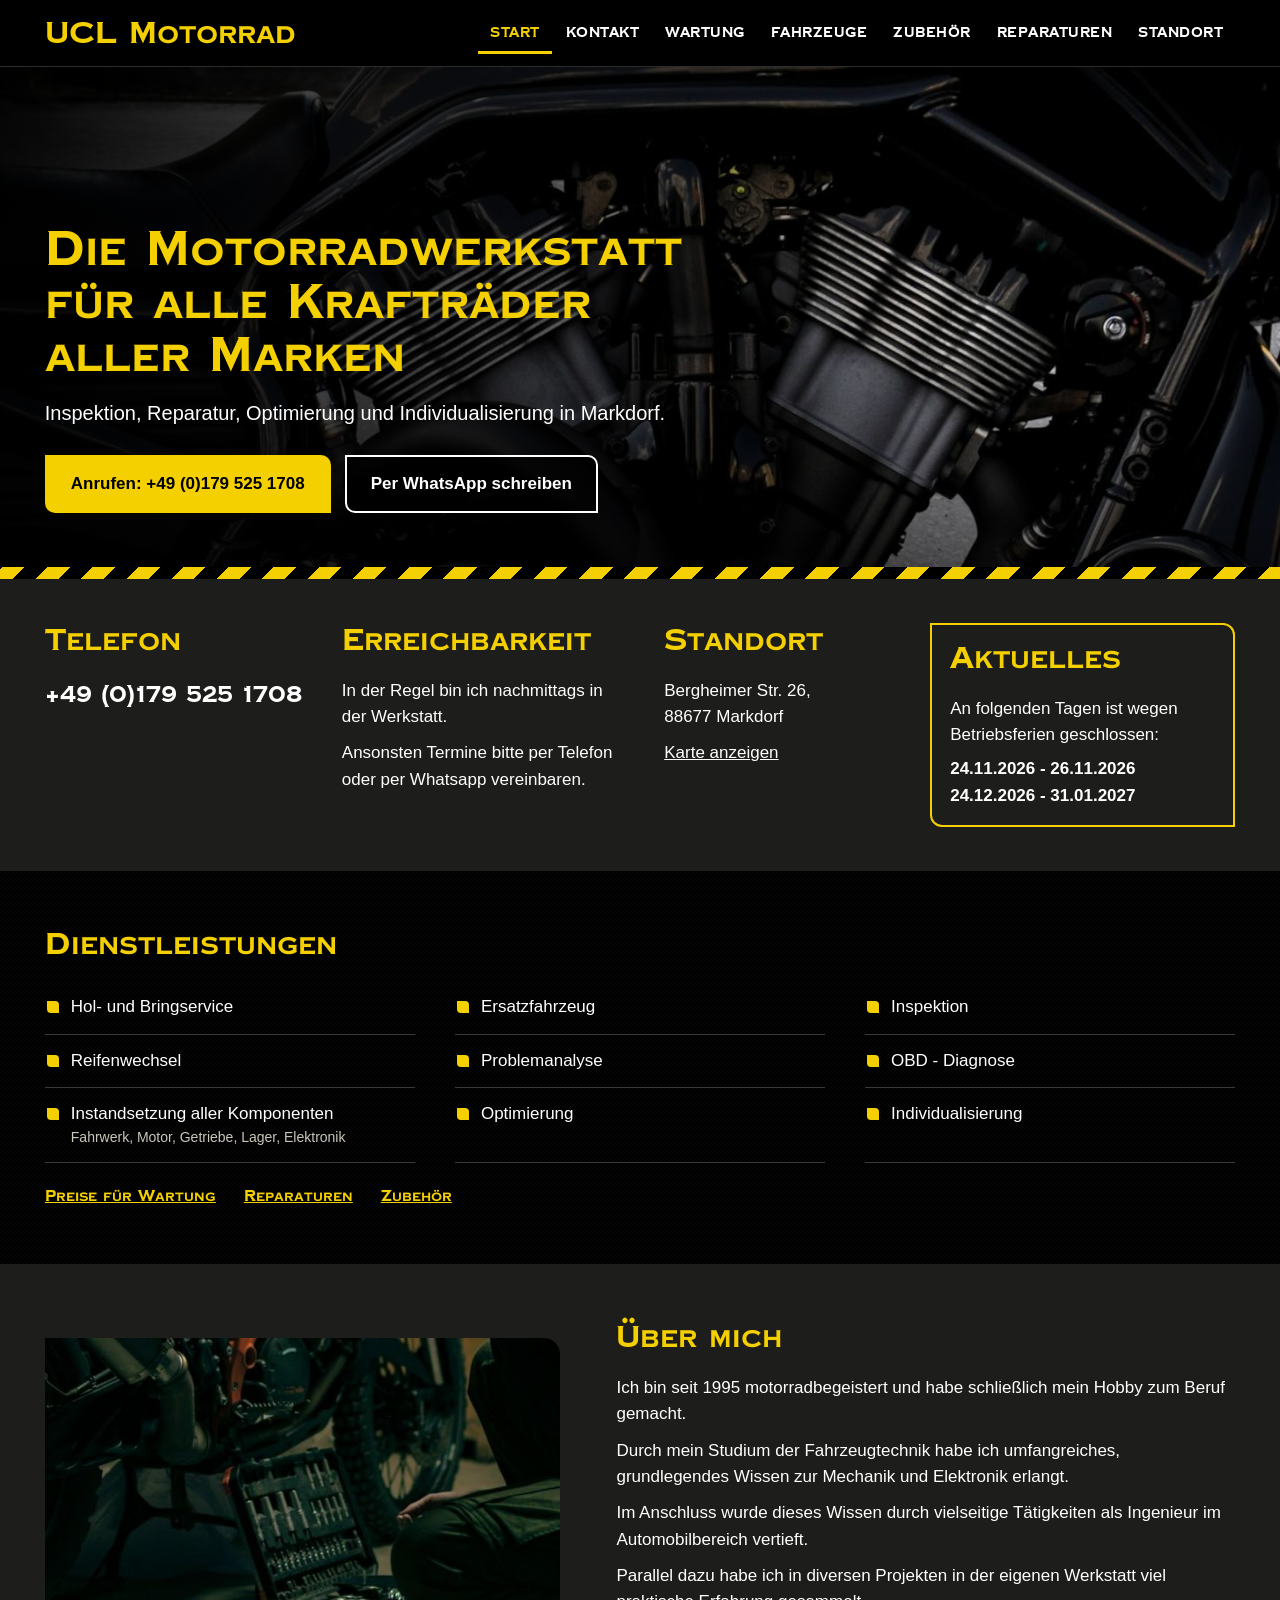
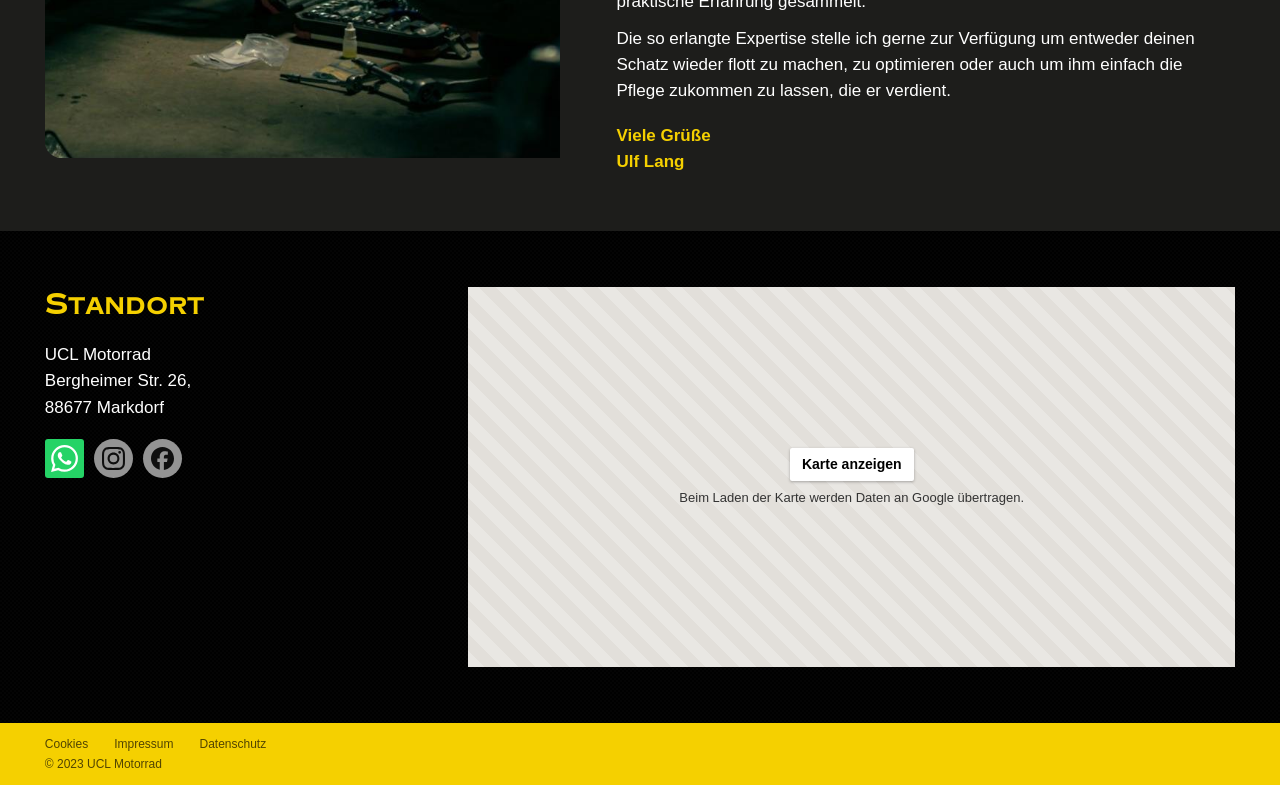
<file: index.html>
<!DOCTYPE html>
<html lang="de">
<head>
<meta charset="utf-8">
<meta name="viewport" content="width=device-width, initial-scale=1">
<title>Start | UCL Motorrad | Markdorf</title>
<meta name="description" content="Die Motorradwerkstatt für alle Krafträder aller Marken">
<link rel="icon" href="assets/favicon.png" type="image/png">
<link rel="stylesheet" href="assets/style.css">
</head>
<body class="start">
<header class="site-header">
  <div class="spalte">
    <div class="titel">
      <p class="t1"><a href="index.html">UCL Motorrad</a></p>
      <p class="t2">Die Motorradwerkstatt für alle Krafträder  aller Marken</p>
    </div>
    <nav class="menu" aria-label="Hauptmenü"><ul><li class="aktiv"><a href="index.html">START</a></li><li><a href="kontakt.html">KONTAKT</a></li><li><a href="wartung.html">WARTUNG</a></li><li><a href="fahrzeuge.html">FAHRZEUGE</a></li><li><a href="zubehoer.html">ZUBEHÖR</a></li><li><a href="reparaturen.html">REPARATUREN</a></li><li><a href="standort.html">STANDORT</a></li></ul></nav>
    <button class="burger" type="button" aria-label="Menü öffnen" aria-expanded="false"><span></span><span></span><span></span></button>
  </div>
</header>
<div class="mobilmenue" id="mobilmenue">
  <ul><li class="aktiv"><a href="index.html">START</a></li><li><a href="kontakt.html">KONTAKT</a></li><li><a href="wartung.html">WARTUNG</a></li><li><a href="fahrzeuge.html">FAHRZEUGE</a></li><li><a href="zubehoer.html">ZUBEHÖR</a></li><li><a href="reparaturen.html">REPARATUREN</a></li><li><a href="standort.html">STANDORT</a></li></ul>
  <button class="zu" type="button" aria-label="Menü schließen">×</button>
</div>
<main class="neu">
  <section class="hero">
    <img src="assets/slide-1.jpg" alt="" width="1470" height="568">
    <div class="hero-text">
      <h1>Die Motorradwerkstatt für alle Krafträder aller Marken</h1>
      <p>Inspektion, Reparatur, Optimierung und Individualisierung in Markdorf.</p>
      <div class="knoepfe">
        <a class="knopf" href="tel:+491795251708">Anrufen: +49 (0)179 525 1708</a>
        <a class="knopf hell" href="https://wa.me/491795251708" target="_blank" rel="noopener">Per WhatsApp schreiben</a>
      </div>
    </div>
  </section>
  <div class="warnband" aria-hidden="true"></div>

  <section class="band dunkel">
    <div class="innen info">
      <div>
        <h2>Telefon</h2>
        <p class="gross"><a href="tel:+491795251708">+49 (0)179 525 1708</a></p>
      </div>
      <div>
        <h2>Erreichbarkeit</h2>
        <p>In der Regel bin ich nachmittags in der Werkstatt.</p>
        <p>Ansonsten Termine bitte per Telefon oder per Whatsapp vereinbaren.</p>
      </div>
      <div>
        <h2>Standort</h2>
        <p>Bergheimer Str. 26,<br>88677 Markdorf</p>
        <p><a href="#standort">Karte anzeigen</a></p>
      </div>
      <div class="aktuelles">
        <h2>Aktuelles</h2>
        <!-- AKTUELLES: Hier die Betriebsferien pflegen (je Zeitraum ein <li>…</li>) -->
        <p>An folgenden Tagen ist wegen Betriebsferien geschlossen:</p>
        <ul>
          <li>24.11.2026 - 26.11.2026</li>
          <li>24.12.2026 - 31.01.2027</li>
        </ul>
      </div>
    </div>
  </section>

  <section class="band">
    <div class="innen">
      <h2>Dienstleistungen</h2>
      <ul class="leistungen">
        <li>Hol- und Bringservice</li>
        <li>Ersatzfahrzeug</li>
        <li>Inspektion</li>
        <li>Reifenwechsel</li>
        <li>Problemanalyse</li>
        <li>OBD - Diagnose</li>
        <li>Instandsetzung aller Komponenten <span>Fahrwerk, Motor, Getriebe, Lager, Elektronik</span></li>
        <li>Optimierung</li>
        <li>Individualisierung</li>
      </ul>
      <p class="weiter"><a href="wartung.html">Preise für Wartung</a><a href="reparaturen.html">Reparaturen</a><a href="zubehoer.html">Zubehör</a></p>
    </div>
  </section>

  <section class="band dunkel">
    <div class="innen ueber-mich">
      <div class="foto"><img src="assets/slide-2.jpg" alt="" width="1470" height="568" loading="lazy"></div>
      <div class="text">
        <h2>Über mich</h2>
        <p>Ich bin seit 1995 motorradbegeistert und habe schließlich mein Hobby zum Beruf gemacht.</p>
        <p>Durch mein Studium der Fahrzeugtechnik habe ich umfangreiches, grundlegendes Wissen zur Mechanik und Elektronik erlangt.</p>
        <p>Im Anschluss wurde dieses Wissen durch vielseitige Tätigkeiten als Ingenieur im Automobilbereich vertieft.</p>
        <p>Parallel dazu habe ich in diversen Projekten in der eigenen Werkstatt viel praktische Erfahrung gesammelt.</p>
        <p>Die so erlangte Expertise stelle ich gerne zur Verfügung um entweder deinen Schatz wieder flott zu machen, zu optimieren oder auch um ihm einfach die Pflege zukommen zu lassen, die er verdient.</p>
        <p class="gruss">Viele Grüße<br>Ulf Lang</p>
      </div>
    </div>
  </section>

  <section class="band" id="standort">
    <div class="innen anfahrt">
      <div>
        <h2>Standort</h2>
        <p>UCL Motorrad<br>Bergheimer Str. 26,<br>88677 Markdorf</p>
        <div class="social">
  <a class="wa" href="https://wa.me/491795251708" aria-label="Whatsapp" target="_blank" rel="noopener"><svg viewBox="0 0 24 24" aria-hidden="true"><path d="M17.472 14.382c-.297-.149-1.758-.867-2.03-.967-.273-.099-.471-.148-.67.15-.197.297-.767.966-.94 1.164-.173.199-.347.223-.644.075-.297-.15-1.255-.463-2.39-1.475-.883-.788-1.48-1.761-1.653-2.059-.173-.297-.018-.458.13-.606.134-.133.298-.347.446-.52.149-.174.198-.298.298-.497.099-.198.05-.371-.025-.52-.075-.149-.669-1.612-.916-2.207-.242-.579-.487-.5-.669-.51-.173-.008-.371-.01-.57-.01-.198 0-.52.074-.792.372-.272.297-1.04 1.016-1.04 2.479 0 1.462 1.065 2.875 1.213 3.074.149.198 2.096 3.2 5.077 4.487.709.306 1.262.489 1.694.625.712.227 1.36.195 1.871.118.571-.085 1.758-.719 2.006-1.413.248-.694.248-1.289.173-1.413-.074-.124-.272-.198-.57-.347m-5.421 7.403h-.004a9.87 9.87 0 01-5.031-1.378l-.361-.214-3.741.982.998-3.648-.235-.374a9.86 9.86 0 01-1.51-5.26c.001-5.45 4.436-9.884 9.888-9.884 2.64 0 5.122 1.03 6.988 2.898a9.825 9.825 0 012.893 6.994c-.003 5.45-4.437 9.884-9.885 9.884m8.413-18.297A11.815 11.815 0 0012.05 0C5.495 0 .16 5.335.157 11.892c0 2.096.547 4.142 1.588 5.945L.057 24l6.305-1.654a11.882 11.882 0 005.683 1.448h.005c6.554 0 11.89-5.335 11.893-11.893a11.821 11.821 0 00-3.48-8.413Z"/></svg></a>
  <a class="rund" href="https://www.instagram.com/ucl.motorrad/" aria-label="Instagram" target="_blank" rel="noopener"><svg viewBox="0 0 24 24" aria-hidden="true"><path d="M7.0301.084c-1.2768.0602-2.1487.264-2.911.5634-.7888.3075-1.4575.72-2.1228 1.3877-.6652.6677-1.075 1.3368-1.3802 2.127-.2954.7638-.4956 1.6365-.552 2.914-.0564 1.2775-.0689 1.6882-.0626 4.947.0062 3.2586.0206 3.6671.0825 4.9473.061 1.2765.264 2.1482.5635 2.9107.308.7889.72 1.4573 1.388 2.1228.6679.6655 1.3365 1.0743 2.1285 1.38.7632.295 1.6361.4961 2.9134.552 1.2773.056 1.6884.069 4.9462.0627 3.2578-.0062 3.668-.0207 4.9478-.0814 1.28-.0607 2.147-.2652 2.9098-.5633.7889-.3086 1.4578-.72 2.1228-1.3881.665-.6682 1.0745-1.3378 1.3795-2.1284.2957-.7632.4966-1.636.552-2.9124.056-1.2809.0692-1.6898.063-4.948-.0063-3.2583-.021-3.6668-.0817-4.9465-.0607-1.2797-.264-2.1487-.5633-2.9117-.3084-.7889-.72-1.4568-1.3876-2.1228C21.2982 1.33 20.628.9208 19.8378.6165 19.074.321 18.2017.1197 16.9244.0645 15.6471.0093 15.236-.005 11.977.0014 8.718.0076 8.31.0215 7.0301.0839m.1402 21.6932c-1.17-.0509-1.8053-.2453-2.2287-.408-.5606-.216-.96-.4771-1.3819-.895-.422-.4178-.6811-.8186-.9-1.378-.1644-.4234-.3624-1.058-.4171-2.228-.0595-1.2645-.072-1.6442-.079-4.848-.007-3.2037.0053-3.583.0607-4.848.05-1.169.2456-1.805.408-2.2282.216-.5613.4762-.96.895-1.3816.4188-.4217.8184-.6814 1.3783-.9003.423-.1651 1.0575-.3614 2.227-.4171 1.2655-.06 1.6447-.072 4.848-.079 3.2033-.007 3.5835.005 4.8495.0608 1.169.0508 1.8053.2445 2.228.408.5608.216.96.4754 1.3816.895.4217.4194.6816.8176.9005 1.3787.1653.4217.3617 1.056.4169 2.2263.0602 1.2655.0739 1.645.0796 4.848.0058 3.203-.0055 3.5834-.061 4.848-.051 1.17-.245 1.8055-.408 2.2294-.216.5604-.4763.96-.8954 1.3814-.419.4215-.8181.6811-1.3783.9-.4224.1649-1.0577.3617-2.2262.4174-1.2656.0595-1.6448.072-4.8493.079-3.2045.007-3.5825-.006-4.848-.0608M16.953 5.5864A1.44 1.44 0 1 0 18.39 4.144a1.44 1.44 0 0 0-1.437 1.4424M5.8385 12.012c.0067 3.4032 2.7706 6.1557 6.173 6.1493 3.4026-.0065 6.157-2.7701 6.1506-6.1733-.0065-3.4032-2.771-6.1565-6.174-6.1498-3.403.0067-6.156 2.771-6.1496 6.1738M8 12.0077a4 4 0 1 1 4.008 3.9921A3.9996 3.9996 0 0 1 8 12.0077"/></svg></a>
  <a class="rund" href="https://www.facebook.com/profile.php?id=100090150646625" aria-label="Facebook" target="_blank" rel="noopener"><svg viewBox="0 0 24 24" aria-hidden="true"><path d="M9.101 23.691v-7.98H6.627v-3.667h2.474v-1.58c0-4.085 1.848-5.978 5.858-5.978.401 0 .955.042 1.468.103a8.68 8.68 0 0 1 1.141.195v3.325a8.623 8.623 0 0 0-.653-.036 26.805 26.805 0 0 0-.733-.009c-.707 0-1.259.096-1.675.309a1.686 1.686 0 0 0-.679.622c-.258.42-.374.995-.374 1.752v1.297h3.919l-.386 2.103-.287 1.564h-3.246v8.245C19.396 23.238 24 18.179 24 12.044c0-6.627-5.373-12-12-12s-12 5.373-12 12c0 5.628 3.874 10.35 9.101 11.647Z"/></svg></a>
</div>
      </div>
      <div class="karte">
        <button type="button" class="laden" data-karte="https://maps.google.com/maps?q=UCL-Motorrad%2C%20Bergheimer%20Str.%2026%2C%2088677%20Markdorf&z=15&hl=de&output=embed"><strong>Karte anzeigen</strong><span>Beim Laden der Karte werden Daten an Google übertragen.</span></button>
      </div>
    </div>
  </section>
</main>
<footer class="site-footer">
  <div class="spalte">
    <a class="f1" style="left:14px" href="cookies.html">Cookies</a>
    <a class="f1" style="left:76px" href="impressum.html">Impressum</a>
    <a class="f1" style="left:159px" href="datenschutz.html">Datenschutz</a>
    <p class="copy">© 2023 UCL Motorrad</p>
  </div>
</footer>
<script>
(function(){
  // Mobiles Menü
  var b=document.querySelector('.burger'), m=document.getElementById('mobilmenue');
  if(b&&m){b.addEventListener('click',function(){m.classList.add('offen');b.setAttribute('aria-expanded','true')});
    m.addEventListener('click',function(e){if(e.target===m||e.target.classList.contains('zu')){m.classList.remove('offen');b.setAttribute('aria-expanded','false')}});}
  // Karte erst nach Klick laden
  document.querySelectorAll('.karte .laden').forEach(function(btn){
    btn.addEventListener('click',function(){var f=document.createElement('iframe');f.src=btn.dataset.karte;f.title='Karte: UCL Motorrad, Bergheimer Str. 26, Markdorf';f.loading='lazy';btn.parentNode.appendChild(f);btn.remove();});
  });
  // Kontaktformular (Netlify Forms)
  var form=document.querySelector('form.formular');
  if(form){form.addEventListener('submit',function(e){e.preventDefault();
    var ok=form.querySelector('.meldung.ok'), err=form.querySelector('.meldung.fehler');
    fetch('/',{method:'POST',headers:{'Content-Type':'application/x-www-form-urlencoded'},body:new URLSearchParams(new FormData(form)).toString()})
      .then(function(r){if(!r.ok)throw 0; form.reset(); err.hidden=true; ok.hidden=false;})
      .catch(function(){ok.hidden=true; err.hidden=false;});
  });}
})();
</script>
</body>
</html>
</file>
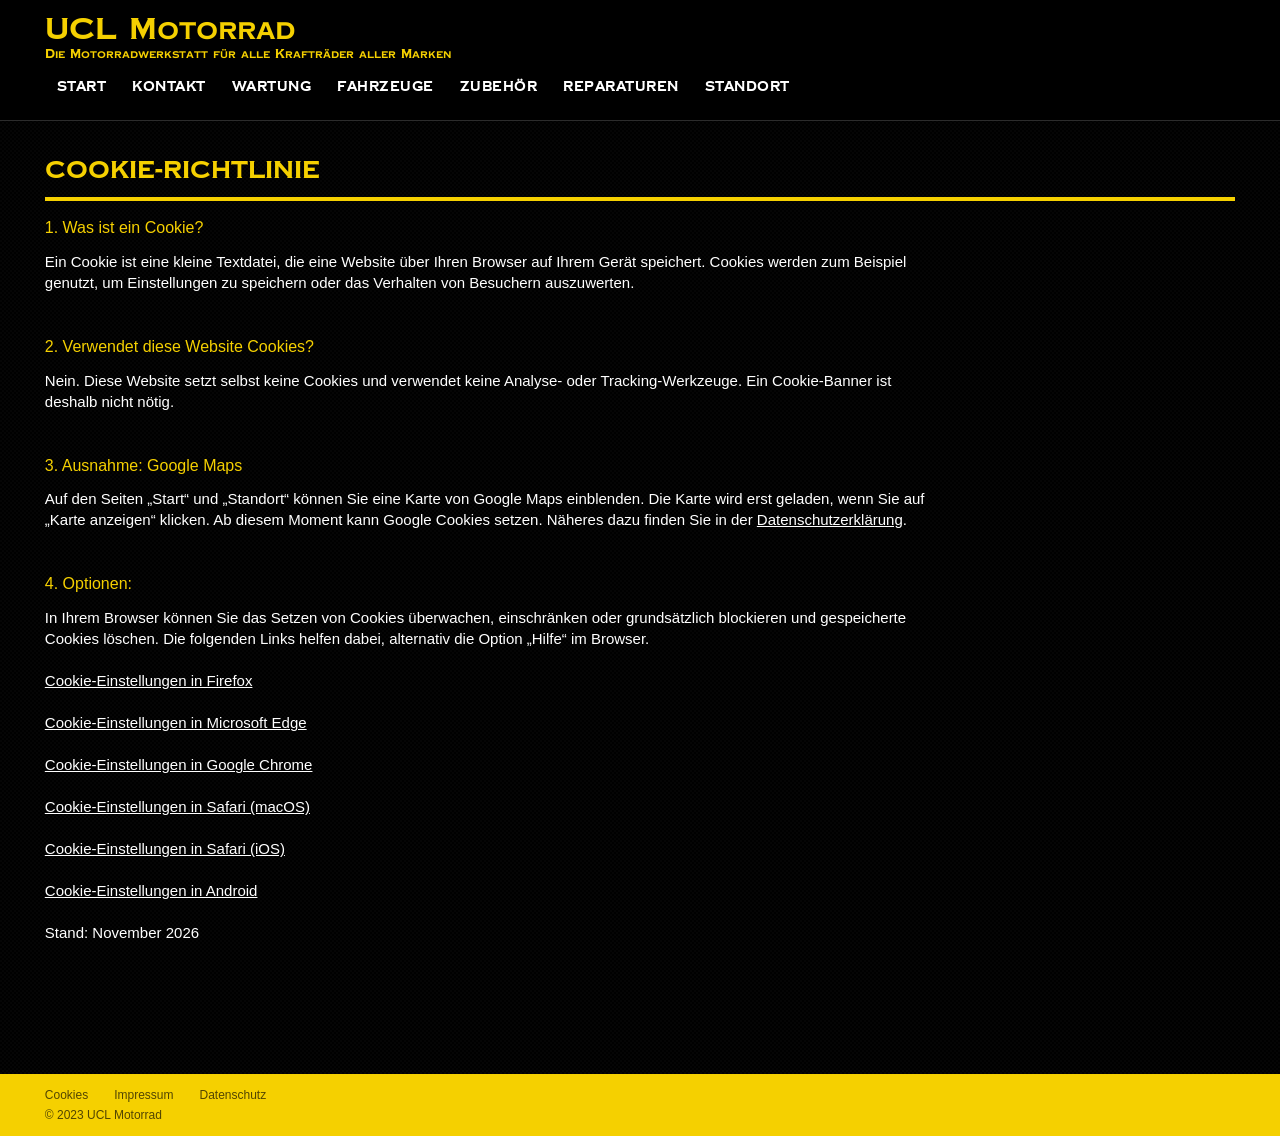
<file: cookies.html>
<!DOCTYPE html>
<html lang="de">
<head>
<meta charset="utf-8">
<meta name="viewport" content="width=device-width, initial-scale=1">
<title>Cookies | UCL Motorrad | Markdorf</title>
<link rel="icon" href="assets/favicon.png" type="image/png">
<link rel="stylesheet" href="assets/style.css">
</head>
<body>
<header class="site-header">
  <div class="spalte">
    <div class="titel">
      <p class="t1"><a href="index.html">UCL Motorrad</a></p>
      <p class="t2">Die Motorradwerkstatt für alle Krafträder  aller Marken</p>
    </div>
    <nav class="menu" aria-label="Hauptmenü"><ul><li><a href="index.html">START</a></li><li><a href="kontakt.html">KONTAKT</a></li><li><a href="wartung.html">WARTUNG</a></li><li><a href="fahrzeuge.html">FAHRZEUGE</a></li><li><a href="zubehoer.html">ZUBEHÖR</a></li><li><a href="reparaturen.html">REPARATUREN</a></li><li><a href="standort.html">STANDORT</a></li></ul></nav>
    <button class="burger" type="button" aria-label="Menü öffnen" aria-expanded="false"><span></span><span></span><span></span></button>
  </div>
</header>
<div class="mobilmenue" id="mobilmenue">
  <ul><li><a href="index.html">START</a></li><li><a href="kontakt.html">KONTAKT</a></li><li><a href="wartung.html">WARTUNG</a></li><li><a href="fahrzeuge.html">FAHRZEUGE</a></li><li><a href="zubehoer.html">ZUBEHÖR</a></li><li><a href="reparaturen.html">REPARATUREN</a></li><li><a href="standort.html">STANDORT</a></li></ul>
  <button class="zu" type="button" aria-label="Menü schließen">×</button>
</div>
<main>
  <div class="spalte seite">
<div class="buehne fliess" style="padding-bottom:131px">
  <h1 class="cg24 kopf">COOKIE-RICHTLINIE</h1>
  <div class="linie"></div>
  <div class="rt t14" style="margin:22px 0 0 15px;width:612px;max-width:calc(100% - 15px)"><h2 style="font-size:16px;line-height:20.8px;color:var(--gelb)">1. Was ist ein Cookie?</h2><div style="height:12px"></div>
<div class="t14w21"><p>Ein Cookie ist eine kleine Textdatei, die eine Website über Ihren Browser auf Ihrem Gerät speichert. Cookies werden zum Beispiel genutzt, um Einstellungen zu speichern oder das Verhalten von Besuchern auszuwerten.</p></div>
<div style="height:44px"></div>
<h2 style="font-size:16px;line-height:20.8px;color:var(--gelb)">2. Verwendet diese Website Cookies?</h2><div style="height:12px"></div>
<div class="t14w21"><p>Nein. Diese Website setzt selbst keine Cookies und verwendet keine Analyse- oder Tracking-Werkzeuge. Ein Cookie-Banner ist deshalb nicht nötig.</p></div>
<div style="height:44px"></div>
<h2 style="font-size:16px;line-height:20.8px;color:var(--gelb)">3. Ausnahme: Google Maps</h2><div style="height:12px"></div>
<div class="t14w21"><p>Auf den Seiten „Start“ und „Standort“ können Sie eine Karte von Google Maps einblenden. Die Karte wird erst geladen, wenn Sie auf „Karte anzeigen“ klicken. Ab diesem Moment kann Google Cookies setzen. Näheres dazu finden Sie in der <a href="datenschutz.html">Datenschutzerklärung</a>.</p></div>
<div style="height:44px"></div>
<h2 style="font-size:16px;line-height:20.8px;color:var(--gelb)">4. Optionen:</h2><div style="height:12px"></div>
<div class="t14w21"><p>In Ihrem Browser können Sie das Setzen von Cookies überwachen, einschränken oder grundsätzlich blockieren und gespeicherte Cookies löschen. Die folgenden Links helfen dabei, alternativ die Option „Hilfe“ im Browser.</p><p>&nbsp;</p>
<p><a href="https://support.mozilla.org/de/kb/cookies-informationen-websites-auf-ihrem-computer#w_cookie-einstellungen" target="_blank" rel="noopener">Cookie-Einstellungen in Firefox</a></p><p>&nbsp;</p><p><a href="https://support.microsoft.com/de-de/microsoft-edge/cookies-in-microsoft-edge-l%C3%B6schen-63947406-40ac-c3b8-57b9-2a946a29ae09" target="_blank" rel="noopener">Cookie-Einstellungen in Microsoft Edge</a></p><p>&nbsp;</p><p><a href="https://support.google.com/chrome/answer/95647?hl=DE&amp;co=GENIE.Platform%3DDesktop&amp;oco=1" target="_blank" rel="noopener">Cookie-Einstellungen in Google Chrome</a></p><p>&nbsp;</p><p><a href="https://support.apple.com/de-de/guide/safari/sfri11471/mac" target="_blank" rel="noopener">Cookie-Einstellungen in Safari (macOS)</a></p><p>&nbsp;</p><p><a href="https://support.apple.com/de-de/HT201265" target="_blank" rel="noopener">Cookie-Einstellungen in Safari (iOS)</a></p><p>&nbsp;</p><p><a href="https://support.google.com/chrome/answer/95647?hl=DE&amp;co=GENIE.Platform%3DAndroid&amp;oco=1" target="_blank" rel="noopener">Cookie-Einstellungen in Android</a></p><p>&nbsp;</p>
<p>Stand: November 2026</p></div></div>
</div>
  </div>
</main>
<footer class="site-footer">
  <div class="spalte">
    <a class="f1" style="left:14px" href="cookies.html">Cookies</a>
    <a class="f1" style="left:76px" href="impressum.html">Impressum</a>
    <a class="f1" style="left:159px" href="datenschutz.html">Datenschutz</a>
    <p class="copy">© 2023 UCL Motorrad</p>
  </div>
</footer>
<script>
(function(){
  // Mobiles Menü
  var b=document.querySelector('.burger'), m=document.getElementById('mobilmenue');
  if(b&&m){b.addEventListener('click',function(){m.classList.add('offen');b.setAttribute('aria-expanded','true')});
    m.addEventListener('click',function(e){if(e.target===m||e.target.classList.contains('zu')){m.classList.remove('offen');b.setAttribute('aria-expanded','false')}});}
  // Diashow
  document.querySelectorAll('.diashow').forEach(function(d){
    var spur=d.querySelector('.spur'), n=spur.children.length, i=0, t;
    function zeige(k){i=(k+n)%n; spur.style.transform='translateX('+(-100*i)+'%)';}
    function auto(){clearInterval(t); t=setInterval(function(){zeige(i+1)},4000);}
    d.querySelector('.weiter').addEventListener('click',function(){zeige(i+1);auto()});
    d.querySelector('.zurueck').addEventListener('click',function(){zeige(i-1);auto()});
    if(!window.matchMedia('(prefers-reduced-motion: reduce)').matches) auto();
  });
  // Karte erst nach Klick laden
  document.querySelectorAll('.karte .laden').forEach(function(btn){
    btn.addEventListener('click',function(){var f=document.createElement('iframe');f.src=btn.dataset.karte;f.title='Karte: UCL Motorrad, Bergheimer Str. 26, Markdorf';f.loading='lazy';btn.parentNode.appendChild(f);btn.remove();});
  });
  // Kontaktformular (Netlify Forms)
  var form=document.querySelector('form.formular');
  if(form){form.addEventListener('submit',function(e){e.preventDefault();
    var ok=form.querySelector('.meldung.ok'), err=form.querySelector('.meldung.fehler');
    fetch('/',{method:'POST',headers:{'Content-Type':'application/x-www-form-urlencoded'},body:new URLSearchParams(new FormData(form)).toString()})
      .then(function(r){if(!r.ok)throw 0; form.reset(); err.hidden=true; ok.hidden=false;})
      .catch(function(){ok.hidden=true; err.hidden=false;});
  });}
})();
</script>
</body>
</html>
</file>
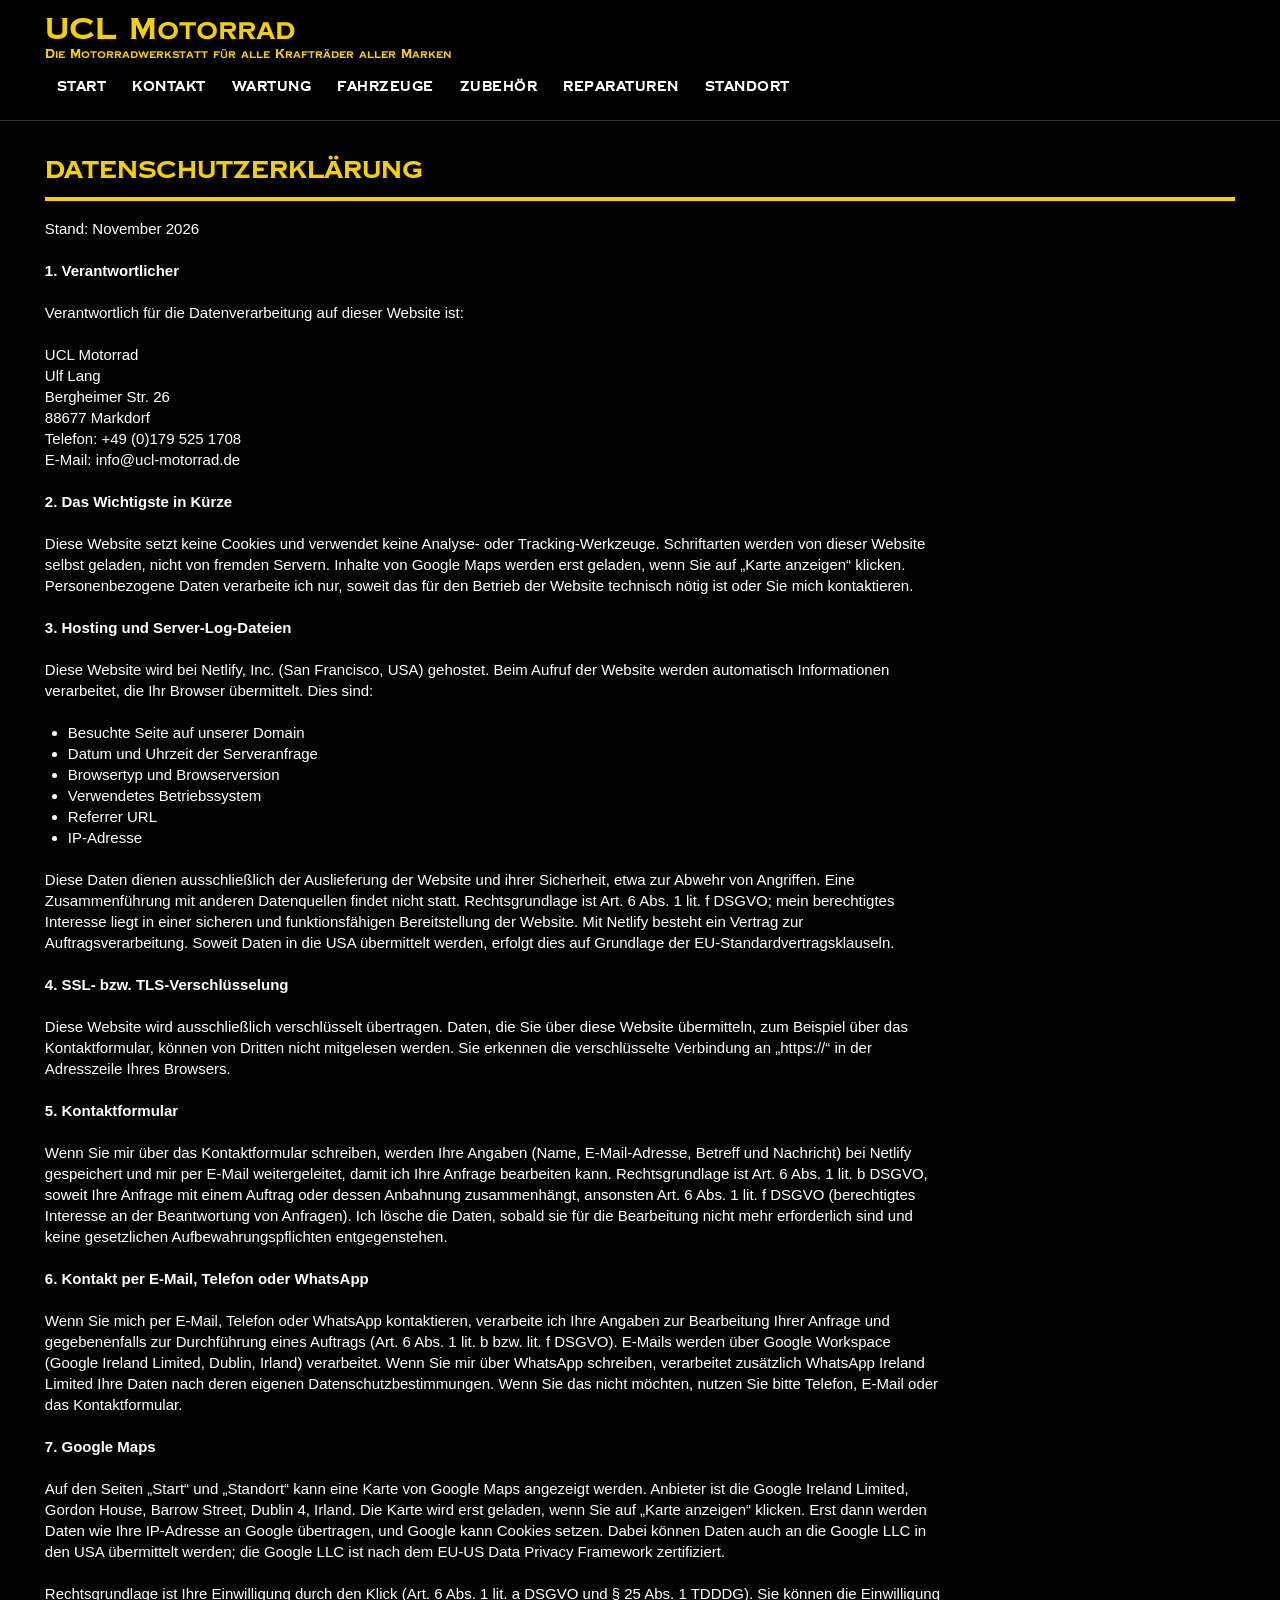
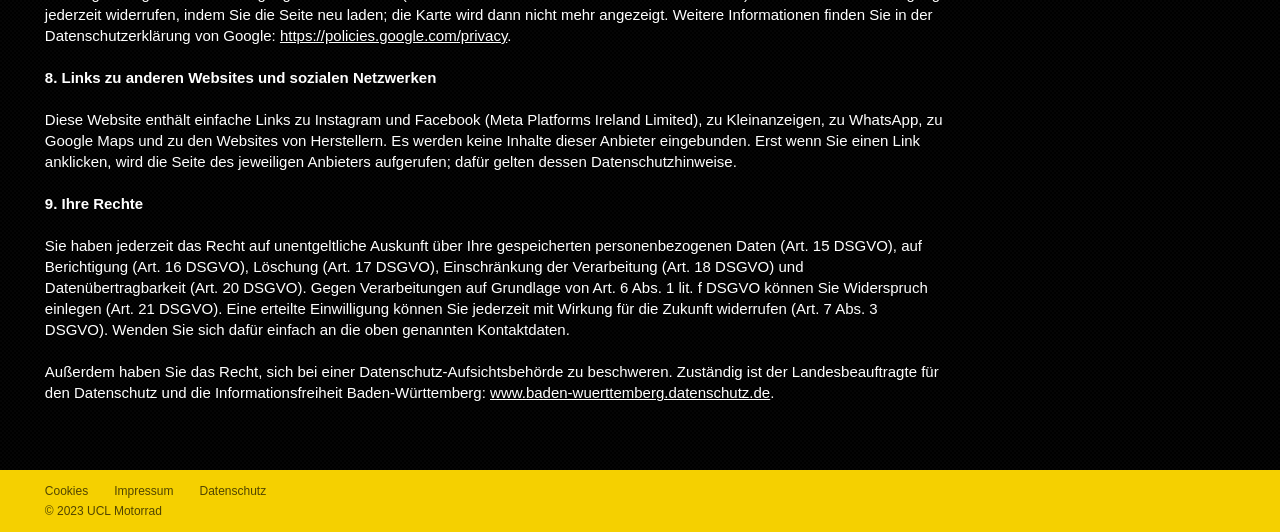
<file: datenschutz.html>
<!DOCTYPE html>
<html lang="de">
<head>
<meta charset="utf-8">
<meta name="viewport" content="width=device-width, initial-scale=1">
<title>Datenschutz | UCL Motorrad | Markdorf</title>
<link rel="icon" href="assets/favicon.png" type="image/png">
<link rel="stylesheet" href="assets/style.css">
</head>
<body>
<header class="site-header">
  <div class="spalte">
    <div class="titel">
      <p class="t1"><a href="index.html">UCL Motorrad</a></p>
      <p class="t2">Die Motorradwerkstatt für alle Krafträder  aller Marken</p>
    </div>
    <nav class="menu" aria-label="Hauptmenü"><ul><li><a href="index.html">START</a></li><li><a href="kontakt.html">KONTAKT</a></li><li><a href="wartung.html">WARTUNG</a></li><li><a href="fahrzeuge.html">FAHRZEUGE</a></li><li><a href="zubehoer.html">ZUBEHÖR</a></li><li><a href="reparaturen.html">REPARATUREN</a></li><li><a href="standort.html">STANDORT</a></li></ul></nav>
    <button class="burger" type="button" aria-label="Menü öffnen" aria-expanded="false"><span></span><span></span><span></span></button>
  </div>
</header>
<div class="mobilmenue" id="mobilmenue">
  <ul><li><a href="index.html">START</a></li><li><a href="kontakt.html">KONTAKT</a></li><li><a href="wartung.html">WARTUNG</a></li><li><a href="fahrzeuge.html">FAHRZEUGE</a></li><li><a href="zubehoer.html">ZUBEHÖR</a></li><li><a href="reparaturen.html">REPARATUREN</a></li><li><a href="standort.html">STANDORT</a></li></ul>
  <button class="zu" type="button" aria-label="Menü schließen">×</button>
</div>
<main>
  <div class="spalte seite">
<div class="buehne fliess" style="padding-bottom:67px">
  <h1 class="cg24 kopf">DATENSCHUTZERKLÄRUNG</h1>
  <div class="linie"></div>
  <div class="rt t14" style="margin:22px 0 0 15px;width:943px;max-width:calc(100% - 15px)"><p>Stand: November 2026</p><p>&nbsp;</p>
<p><span class="fett">1. Verantwortlicher</span></p><p>&nbsp;</p>
<p>Verantwortlich für die Datenverarbeitung auf dieser Website ist:</p><p>&nbsp;</p>
<p>UCL Motorrad<br>Ulf Lang<br>Bergheimer Str. 26<br>88677 Markdorf<br>Telefon: +49 (0)179 525 1708<br>E-Mail: info@ucl-motorrad.de</p><p>&nbsp;</p>
<p><span class="fett">2. Das Wichtigste in Kürze</span></p><p>&nbsp;</p>
<p>Diese Website setzt keine Cookies und verwendet keine Analyse- oder Tracking-Werkzeuge. Schriftarten werden von dieser Website selbst geladen, nicht von fremden Servern. Inhalte von Google Maps werden erst geladen, wenn Sie auf „Karte anzeigen“ klicken. Personenbezogene Daten verarbeite ich nur, soweit das für den Betrieb der Website technisch nötig ist oder Sie mich kontaktieren.</p><p>&nbsp;</p>
<p><span class="fett">3. Hosting und Server-Log-Dateien</span></p><p>&nbsp;</p>
<p>Diese Website wird bei Netlify, Inc. (San Francisco, USA) gehostet. Beim Aufruf der Website werden automatisch Informationen verarbeitet, die Ihr Browser übermittelt. Dies sind:</p><p>&nbsp;</p>
<ul><li>Besuchte Seite auf unserer Domain</li><li>Datum und Uhrzeit der Serveranfrage</li><li>Browsertyp und Browserversion</li><li>Verwendetes Betriebssystem</li><li>Referrer URL</li><li>IP-Adresse</li></ul><p>&nbsp;</p>
<p>Diese Daten dienen ausschließlich der Auslieferung der Website und ihrer Sicherheit, etwa zur Abwehr von Angriffen. Eine Zusammenführung mit anderen Datenquellen findet nicht statt. Rechtsgrundlage ist Art. 6 Abs. 1 lit. f DSGVO; mein berechtigtes Interesse liegt in einer sicheren und funktionsfähigen Bereitstellung der Website. Mit Netlify besteht ein Vertrag zur Auftragsverarbeitung. Soweit Daten in die USA übermittelt werden, erfolgt dies auf Grundlage der EU-Standardvertragsklauseln.</p><p>&nbsp;</p>
<p><span class="fett">4. SSL- bzw. TLS-Verschlüsselung</span></p><p>&nbsp;</p>
<p>Diese Website wird ausschließlich verschlüsselt übertragen. Daten, die Sie über diese Website übermitteln, zum Beispiel über das Kontaktformular, können von Dritten nicht mitgelesen werden. Sie erkennen die verschlüsselte Verbindung an „https://“ in der Adresszeile Ihres Browsers.</p><p>&nbsp;</p>
<p><span class="fett">5. Kontaktformular</span></p><p>&nbsp;</p>
<p>Wenn Sie mir über das Kontaktformular schreiben, werden Ihre Angaben (Name, E-Mail-Adresse, Betreff und Nachricht) bei Netlify gespeichert und mir per E-Mail weitergeleitet, damit ich Ihre Anfrage bearbeiten kann. Rechtsgrundlage ist Art. 6 Abs. 1 lit. b DSGVO, soweit Ihre Anfrage mit einem Auftrag oder dessen Anbahnung zusammenhängt, ansonsten Art. 6 Abs. 1 lit. f DSGVO (berechtigtes Interesse an der Beantwortung von Anfragen). Ich lösche die Daten, sobald sie für die Bearbeitung nicht mehr erforderlich sind und keine gesetzlichen Aufbewahrungspflichten entgegenstehen.</p><p>&nbsp;</p>
<p><span class="fett">6. Kontakt per E-Mail, Telefon oder WhatsApp</span></p><p>&nbsp;</p>
<p>Wenn Sie mich per E-Mail, Telefon oder WhatsApp kontaktieren, verarbeite ich Ihre Angaben zur Bearbeitung Ihrer Anfrage und gegebenenfalls zur Durchführung eines Auftrags (Art. 6 Abs. 1 lit. b bzw. lit. f DSGVO). E-Mails werden über Google Workspace (Google Ireland Limited, Dublin, Irland) verarbeitet. Wenn Sie mir über WhatsApp schreiben, verarbeitet zusätzlich WhatsApp Ireland Limited Ihre Daten nach deren eigenen Datenschutzbestimmungen. Wenn Sie das nicht möchten, nutzen Sie bitte Telefon, E-Mail oder das Kontaktformular.</p><p>&nbsp;</p>
<p><span class="fett">7. Google Maps</span></p><p>&nbsp;</p>
<p>Auf den Seiten „Start“ und „Standort“ kann eine Karte von Google Maps angezeigt werden. Anbieter ist die Google Ireland Limited, Gordon House, Barrow Street, Dublin 4, Irland. Die Karte wird erst geladen, wenn Sie auf „Karte anzeigen“ klicken. Erst dann werden Daten wie Ihre IP-Adresse an Google übertragen, und Google kann Cookies setzen. Dabei können Daten auch an die Google LLC in den USA übermittelt werden; die Google LLC ist nach dem EU-US Data Privacy Framework zertifiziert.</p><p>&nbsp;</p>
<p>Rechtsgrundlage ist Ihre Einwilligung durch den Klick (Art. 6 Abs. 1 lit. a DSGVO und § 25 Abs. 1 TDDDG). Sie können die Einwilligung jederzeit widerrufen, indem Sie die Seite neu laden; die Karte wird dann nicht mehr angezeigt. Weitere Informationen finden Sie in der Datenschutzerklärung von Google: <a href="https://policies.google.com/privacy?hl=de" target="_blank" rel="noopener">https://policies.google.com/privacy</a>.</p><p>&nbsp;</p>
<p><span class="fett">8. Links zu anderen Websites und sozialen Netzwerken</span></p><p>&nbsp;</p>
<p>Diese Website enthält einfache Links zu Instagram und Facebook (Meta Platforms Ireland Limited), zu Kleinanzeigen, zu WhatsApp, zu Google Maps und zu den Websites von Herstellern. Es werden keine Inhalte dieser Anbieter eingebunden. Erst wenn Sie einen Link anklicken, wird die Seite des jeweiligen Anbieters aufgerufen; dafür gelten dessen Datenschutzhinweise.</p><p>&nbsp;</p>
<p><span class="fett">9. Ihre Rechte</span></p><p>&nbsp;</p>
<p>Sie haben jederzeit das Recht auf unentgeltliche Auskunft über Ihre gespeicherten personenbezogenen Daten (Art. 15 DSGVO), auf Berichtigung (Art. 16 DSGVO), Löschung (Art. 17 DSGVO), Einschränkung der Verarbeitung (Art. 18 DSGVO) und Datenübertragbarkeit (Art. 20 DSGVO). Gegen Verarbeitungen auf Grundlage von Art. 6 Abs. 1 lit. f DSGVO können Sie Widerspruch einlegen (Art. 21 DSGVO). Eine erteilte Einwilligung können Sie jederzeit mit Wirkung für die Zukunft widerrufen (Art. 7 Abs. 3 DSGVO). Wenden Sie sich dafür einfach an die oben genannten Kontaktdaten.</p><p>&nbsp;</p>
<p>Außerdem haben Sie das Recht, sich bei einer Datenschutz-Aufsichtsbehörde zu beschweren. Zuständig ist der Landesbeauftragte für den Datenschutz und die Informationsfreiheit Baden-Württemberg: <a href="https://www.baden-wuerttemberg.datenschutz.de" target="_blank" rel="noopener">www.baden-wuerttemberg.datenschutz.de</a>.</p></div>
</div>
  </div>
</main>
<footer class="site-footer">
  <div class="spalte">
    <a class="f1" style="left:14px" href="cookies.html">Cookies</a>
    <a class="f1" style="left:76px" href="impressum.html">Impressum</a>
    <a class="f1" style="left:159px" href="datenschutz.html">Datenschutz</a>
    <p class="copy">© 2023 UCL Motorrad</p>
  </div>
</footer>
<script>
(function(){
  // Mobiles Menü
  var b=document.querySelector('.burger'), m=document.getElementById('mobilmenue');
  if(b&&m){b.addEventListener('click',function(){m.classList.add('offen');b.setAttribute('aria-expanded','true')});
    m.addEventListener('click',function(e){if(e.target===m||e.target.classList.contains('zu')){m.classList.remove('offen');b.setAttribute('aria-expanded','false')}});}
  // Diashow
  document.querySelectorAll('.diashow').forEach(function(d){
    var spur=d.querySelector('.spur'), n=spur.children.length, i=0, t;
    function zeige(k){i=(k+n)%n; spur.style.transform='translateX('+(-100*i)+'%)';}
    function auto(){clearInterval(t); t=setInterval(function(){zeige(i+1)},4000);}
    d.querySelector('.weiter').addEventListener('click',function(){zeige(i+1);auto()});
    d.querySelector('.zurueck').addEventListener('click',function(){zeige(i-1);auto()});
    if(!window.matchMedia('(prefers-reduced-motion: reduce)').matches) auto();
  });
  // Karte erst nach Klick laden
  document.querySelectorAll('.karte .laden').forEach(function(btn){
    btn.addEventListener('click',function(){var f=document.createElement('iframe');f.src=btn.dataset.karte;f.title='Karte: UCL Motorrad, Bergheimer Str. 26, Markdorf';f.loading='lazy';btn.parentNode.appendChild(f);btn.remove();});
  });
  // Kontaktformular (Netlify Forms)
  var form=document.querySelector('form.formular');
  if(form){form.addEventListener('submit',function(e){e.preventDefault();
    var ok=form.querySelector('.meldung.ok'), err=form.querySelector('.meldung.fehler');
    fetch('/',{method:'POST',headers:{'Content-Type':'application/x-www-form-urlencoded'},body:new URLSearchParams(new FormData(form)).toString()})
      .then(function(r){if(!r.ok)throw 0; form.reset(); err.hidden=true; ok.hidden=false;})
      .catch(function(){ok.hidden=true; err.hidden=false;});
  });}
})();
</script>
</body>
</html>
</file>
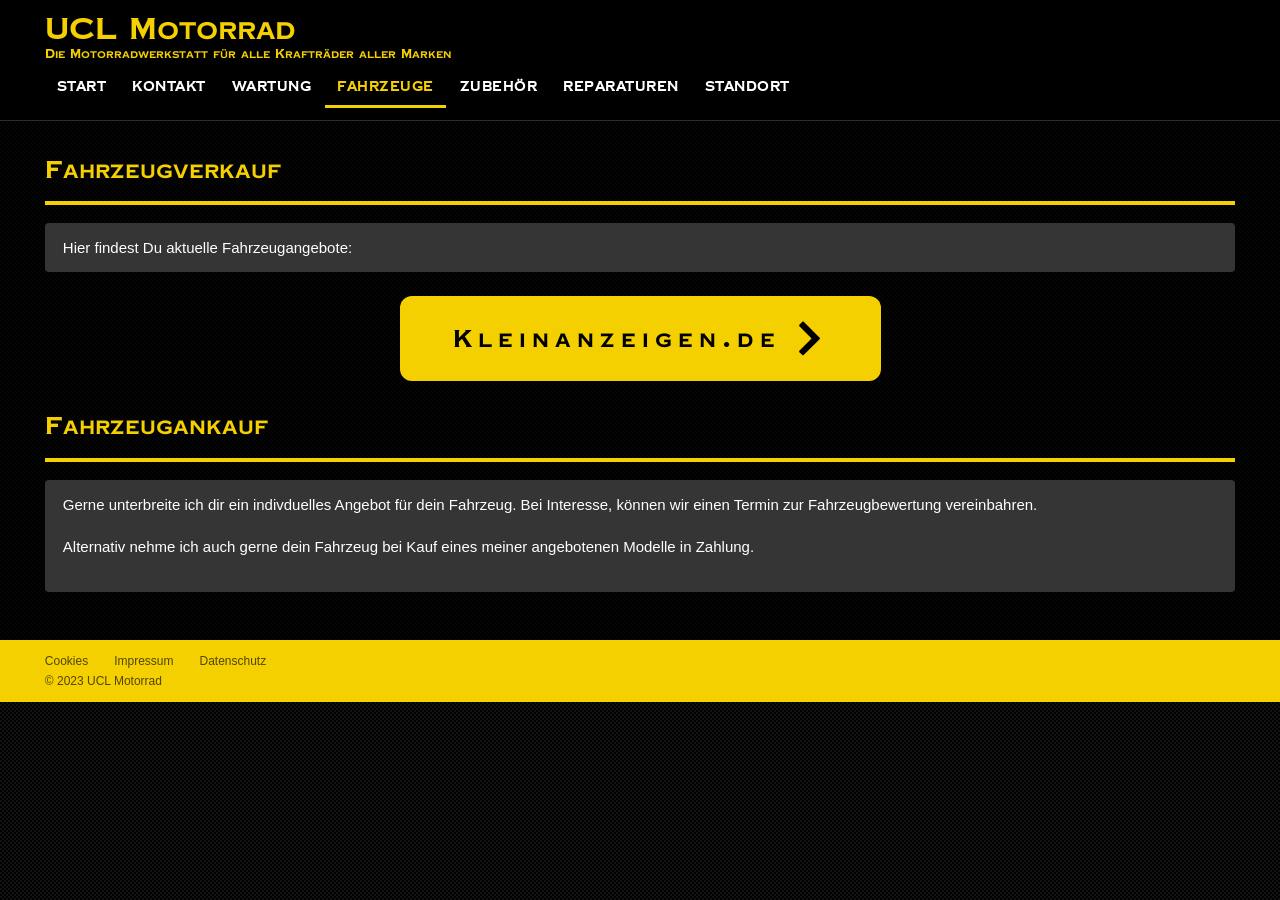
<file: fahrzeuge.html>
<!DOCTYPE html>
<html lang="de">
<head>
<meta charset="utf-8">
<meta name="viewport" content="width=device-width, initial-scale=1">
<title>Fahrzeuge | UCL Motorrad | Markdorf</title>
<meta name="description" content="Fahrzeugangebote">
<link rel="icon" href="assets/favicon.png" type="image/png">
<link rel="stylesheet" href="assets/style.css">
</head>
<body>
<header class="site-header">
  <div class="spalte">
    <div class="titel">
      <p class="t1"><a href="index.html">UCL Motorrad</a></p>
      <p class="t2">Die Motorradwerkstatt für alle Krafträder  aller Marken</p>
    </div>
    <nav class="menu" aria-label="Hauptmenü"><ul><li><a href="index.html">START</a></li><li><a href="kontakt.html">KONTAKT</a></li><li><a href="wartung.html">WARTUNG</a></li><li class="aktiv"><a href="fahrzeuge.html">FAHRZEUGE</a></li><li><a href="zubehoer.html">ZUBEHÖR</a></li><li><a href="reparaturen.html">REPARATUREN</a></li><li><a href="standort.html">STANDORT</a></li></ul></nav>
    <button class="burger" type="button" aria-label="Menü öffnen" aria-expanded="false"><span></span><span></span><span></span></button>
  </div>
</header>
<div class="mobilmenue" id="mobilmenue">
  <ul><li><a href="index.html">START</a></li><li><a href="kontakt.html">KONTAKT</a></li><li><a href="wartung.html">WARTUNG</a></li><li class="aktiv"><a href="fahrzeuge.html">FAHRZEUGE</a></li><li><a href="zubehoer.html">ZUBEHÖR</a></li><li><a href="reparaturen.html">REPARATUREN</a></li><li><a href="standort.html">STANDORT</a></li></ul>
  <button class="zu" type="button" aria-label="Menü schließen">×</button>
</div>
<main>
  <div class="spalte seite">
<div class="buehne" style="height:539px">
  <h2 class="abs cg24" style="--x:10px;--y:31px;--w:871px">Fahrzeugverkauf</h2>
  <div class="abs linie" style="--x:10px;--y:71px;--w:960px"></div>
  <div class="abs h kasten fx ohne-mobil" style="--x:10px;--y:96px;--w:960px;--h:40px"></div>
  <p class="abs t14 fx mk" style="--x:20px;--y:107px;--w:898px">Hier findest Du aktuelle Fahrzeugangebote:</p>
  <a class="abs h knopf-ka fx" style="--x:208px;--y:161px;--w:481px;--h:85px" href="https://www.kleinanzeigen.de/s-bestandsliste.html?userId=131719892" target="_blank" rel="noopener"><span>Kleinanzeigen.de</span><svg viewBox="0 0 60 60" aria-hidden="true"><path d="M46.5 28.9 20.6 3c-.6-.6-1.6-.6-2.2 0l-4.8 4.8c-.6.6-.6 1.6 0 2.2l19.8 20-19.9 19.9c-.6.6-.6 1.6 0 2.2l4.8 4.8c.6.6 1.6.6 2.2 0l21-21 4.8-4.8c.8-.6.8-1.6.2-2.2z"/></svg></a>
  <h2 class="abs cg24" style="--x:13px;--y:319px;--w:871px">Fahrzeugankauf</h2>
  <div class="abs linie" style="--x:13px;--y:359px;--w:960px"></div>
  <div class="abs h kasten fx ohne-mobil" style="--x:10px;--y:382px;--w:960px;--h:93px"></div>
  <div class="abs rt t14 fx mk" style="--x:20px;--y:393px;--w:898px">
    <p>Gerne unterbreite ich dir ein indivduelles Angebot für dein Fahrzeug. Bei Interesse, können wir einen Termin zur Fahrzeugbewertung vereinbahren.</p><p>&nbsp;</p>
    <p>Alternativ nehme ich auch gerne dein Fahrzeug bei Kauf eines meiner angebotenen Modelle in Zahlung.</p><p>&nbsp;</p>
  </div>
</div>
  </div>
</main>
<footer class="site-footer">
  <div class="spalte">
    <a class="f1" style="left:14px" href="cookies.html">Cookies</a>
    <a class="f1" style="left:76px" href="impressum.html">Impressum</a>
    <a class="f1" style="left:159px" href="datenschutz.html">Datenschutz</a>
    <p class="copy">© 2023 UCL Motorrad</p>
  </div>
</footer>
<script>
(function(){
  // Mobiles Menü
  var b=document.querySelector('.burger'), m=document.getElementById('mobilmenue');
  if(b&&m){b.addEventListener('click',function(){m.classList.add('offen');b.setAttribute('aria-expanded','true')});
    m.addEventListener('click',function(e){if(e.target===m||e.target.classList.contains('zu')){m.classList.remove('offen');b.setAttribute('aria-expanded','false')}});}
  // Diashow
  document.querySelectorAll('.diashow').forEach(function(d){
    var spur=d.querySelector('.spur'), n=spur.children.length, i=0, t;
    function zeige(k){i=(k+n)%n; spur.style.transform='translateX('+(-100*i)+'%)';}
    function auto(){clearInterval(t); t=setInterval(function(){zeige(i+1)},4000);}
    d.querySelector('.weiter').addEventListener('click',function(){zeige(i+1);auto()});
    d.querySelector('.zurueck').addEventListener('click',function(){zeige(i-1);auto()});
    if(!window.matchMedia('(prefers-reduced-motion: reduce)').matches) auto();
  });
  // Karte erst nach Klick laden
  document.querySelectorAll('.karte .laden').forEach(function(btn){
    btn.addEventListener('click',function(){var f=document.createElement('iframe');f.src=btn.dataset.karte;f.title='Karte: UCL Motorrad, Bergheimer Str. 26, Markdorf';f.loading='lazy';btn.parentNode.appendChild(f);btn.remove();});
  });
  // Kontaktformular (Netlify Forms)
  var form=document.querySelector('form.formular');
  if(form){form.addEventListener('submit',function(e){e.preventDefault();
    var ok=form.querySelector('.meldung.ok'), err=form.querySelector('.meldung.fehler');
    fetch('/',{method:'POST',headers:{'Content-Type':'application/x-www-form-urlencoded'},body:new URLSearchParams(new FormData(form)).toString()})
      .then(function(r){if(!r.ok)throw 0; form.reset(); err.hidden=true; ok.hidden=false;})
      .catch(function(){ok.hidden=true; err.hidden=false;});
  });}
})();
</script>
</body>
</html>
</file>
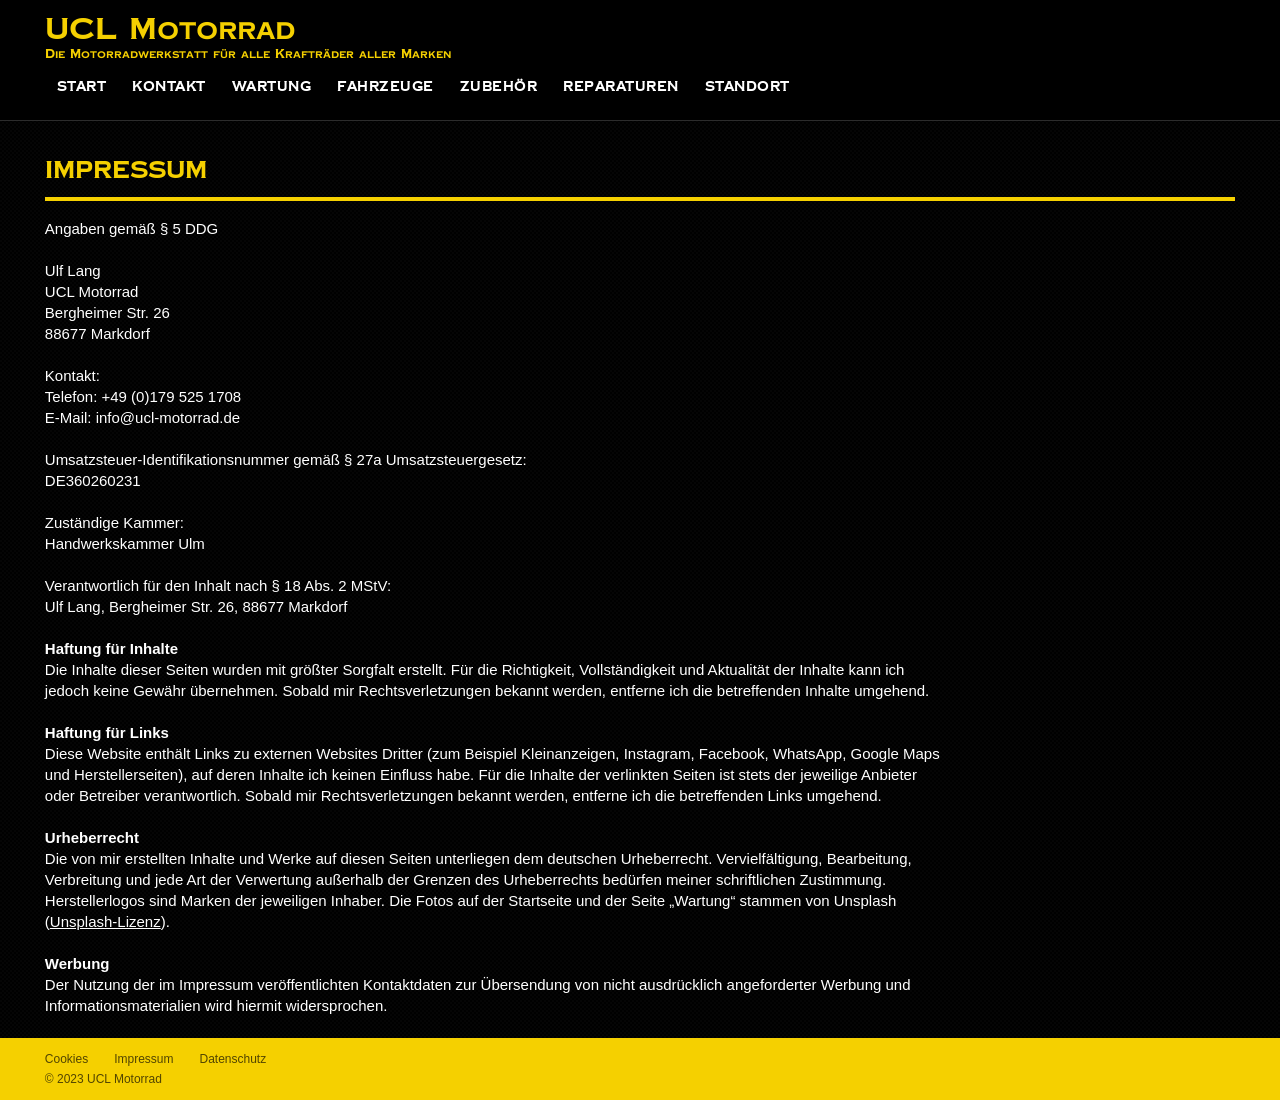
<file: impressum.html>
<!DOCTYPE html>
<html lang="de">
<head>
<meta charset="utf-8">
<meta name="viewport" content="width=device-width, initial-scale=1">
<title>Impressum | UCL Motorrad | Markdorf</title>
<link rel="icon" href="assets/favicon.png" type="image/png">
<link rel="stylesheet" href="assets/style.css">
</head>
<body>
<header class="site-header">
  <div class="spalte">
    <div class="titel">
      <p class="t1"><a href="index.html">UCL Motorrad</a></p>
      <p class="t2">Die Motorradwerkstatt für alle Krafträder  aller Marken</p>
    </div>
    <nav class="menu" aria-label="Hauptmenü"><ul><li><a href="index.html">START</a></li><li><a href="kontakt.html">KONTAKT</a></li><li><a href="wartung.html">WARTUNG</a></li><li><a href="fahrzeuge.html">FAHRZEUGE</a></li><li><a href="zubehoer.html">ZUBEHÖR</a></li><li><a href="reparaturen.html">REPARATUREN</a></li><li><a href="standort.html">STANDORT</a></li></ul></nav>
    <button class="burger" type="button" aria-label="Menü öffnen" aria-expanded="false"><span></span><span></span><span></span></button>
  </div>
</header>
<div class="mobilmenue" id="mobilmenue">
  <ul><li><a href="index.html">START</a></li><li><a href="kontakt.html">KONTAKT</a></li><li><a href="wartung.html">WARTUNG</a></li><li><a href="fahrzeuge.html">FAHRZEUGE</a></li><li><a href="zubehoer.html">ZUBEHÖR</a></li><li><a href="reparaturen.html">REPARATUREN</a></li><li><a href="standort.html">STANDORT</a></li></ul>
  <button class="zu" type="button" aria-label="Menü schließen">×</button>
</div>
<main>
  <div class="spalte seite">
<div class="buehne fliess" style="padding-bottom:22px">
  <h1 class="cg24 kopf">IMPRESSUM</h1>
  <div class="linie"></div>
  <div class="rt t14" style="margin:5px 0 0 10px;width:612px;max-width:calc(100% - 10px)"><p>Angaben gemäß § 5 DDG</p><p>&nbsp;</p>
<p>Ulf Lang<br>UCL Motorrad<br>Bergheimer Str. 26<br>88677 Markdorf</p><p>&nbsp;</p>
<p>Kontakt:<br>Telefon: +49 (0)179 525 1708<br>E-Mail: info@ucl-motorrad.de</p><p>&nbsp;</p>
<p>Umsatzsteuer-Identifikationsnummer gemäß § 27a Umsatzsteuergesetz:<br>DE360260231</p><p>&nbsp;</p>
<p>Zuständige Kammer:<br>Handwerkskammer Ulm</p><p>&nbsp;</p>
<p>Verantwortlich für den Inhalt nach § 18 Abs. 2 MStV:<br>Ulf Lang, Bergheimer Str. 26, 88677 Markdorf</p><p>&nbsp;</p>
<p><span class="fett">Haftung für Inhalte</span></p>
<p>Die Inhalte dieser Seiten wurden mit größter Sorgfalt erstellt. Für die Richtigkeit, Vollständigkeit und Aktualität der Inhalte kann ich jedoch keine Gewähr übernehmen. Sobald mir Rechtsverletzungen bekannt werden, entferne ich die betreffenden Inhalte umgehend.</p><p>&nbsp;</p>
<p><span class="fett">Haftung für Links</span></p>
<p>Diese Website enthält Links zu externen Websites Dritter (zum Beispiel Kleinanzeigen, Instagram, Facebook, WhatsApp, Google Maps und Herstellerseiten), auf deren Inhalte ich keinen Einfluss habe. Für die Inhalte der verlinkten Seiten ist stets der jeweilige Anbieter oder Betreiber verantwortlich. Sobald mir Rechtsverletzungen bekannt werden, entferne ich die betreffenden Links umgehend.</p><p>&nbsp;</p>
<p><span class="fett">Urheberrecht</span></p>
<p>Die von mir erstellten Inhalte und Werke auf diesen Seiten unterliegen dem deutschen Urheberrecht. Vervielfältigung, Bearbeitung, Verbreitung und jede Art der Verwertung außerhalb der Grenzen des Urheberrechts bedürfen meiner schriftlichen Zustimmung. Herstellerlogos sind Marken der jeweiligen Inhaber. Die Fotos auf der Startseite und der Seite „Wartung“ stammen von Unsplash (<a href="https://unsplash.com/de/lizenz" target="_blank" rel="noopener">Unsplash-Lizenz</a>).</p><p>&nbsp;</p>
<p><span class="fett">Werbung</span></p>
<p>Der Nutzung der im Impressum veröffentlichten Kontaktdaten zur Übersendung von nicht ausdrücklich angeforderter Werbung und Informationsmaterialien wird hiermit widersprochen.</p></div>
</div>
  </div>
</main>
<footer class="site-footer">
  <div class="spalte">
    <a class="f1" style="left:14px" href="cookies.html">Cookies</a>
    <a class="f1" style="left:76px" href="impressum.html">Impressum</a>
    <a class="f1" style="left:159px" href="datenschutz.html">Datenschutz</a>
    <p class="copy">© 2023 UCL Motorrad</p>
  </div>
</footer>
<script>
(function(){
  // Mobiles Menü
  var b=document.querySelector('.burger'), m=document.getElementById('mobilmenue');
  if(b&&m){b.addEventListener('click',function(){m.classList.add('offen');b.setAttribute('aria-expanded','true')});
    m.addEventListener('click',function(e){if(e.target===m||e.target.classList.contains('zu')){m.classList.remove('offen');b.setAttribute('aria-expanded','false')}});}
  // Diashow
  document.querySelectorAll('.diashow').forEach(function(d){
    var spur=d.querySelector('.spur'), n=spur.children.length, i=0, t;
    function zeige(k){i=(k+n)%n; spur.style.transform='translateX('+(-100*i)+'%)';}
    function auto(){clearInterval(t); t=setInterval(function(){zeige(i+1)},4000);}
    d.querySelector('.weiter').addEventListener('click',function(){zeige(i+1);auto()});
    d.querySelector('.zurueck').addEventListener('click',function(){zeige(i-1);auto()});
    if(!window.matchMedia('(prefers-reduced-motion: reduce)').matches) auto();
  });
  // Karte erst nach Klick laden
  document.querySelectorAll('.karte .laden').forEach(function(btn){
    btn.addEventListener('click',function(){var f=document.createElement('iframe');f.src=btn.dataset.karte;f.title='Karte: UCL Motorrad, Bergheimer Str. 26, Markdorf';f.loading='lazy';btn.parentNode.appendChild(f);btn.remove();});
  });
  // Kontaktformular (Netlify Forms)
  var form=document.querySelector('form.formular');
  if(form){form.addEventListener('submit',function(e){e.preventDefault();
    var ok=form.querySelector('.meldung.ok'), err=form.querySelector('.meldung.fehler');
    fetch('/',{method:'POST',headers:{'Content-Type':'application/x-www-form-urlencoded'},body:new URLSearchParams(new FormData(form)).toString()})
      .then(function(r){if(!r.ok)throw 0; form.reset(); err.hidden=true; ok.hidden=false;})
      .catch(function(){ok.hidden=true; err.hidden=false;});
  });}
})();
</script>
</body>
</html>
</file>
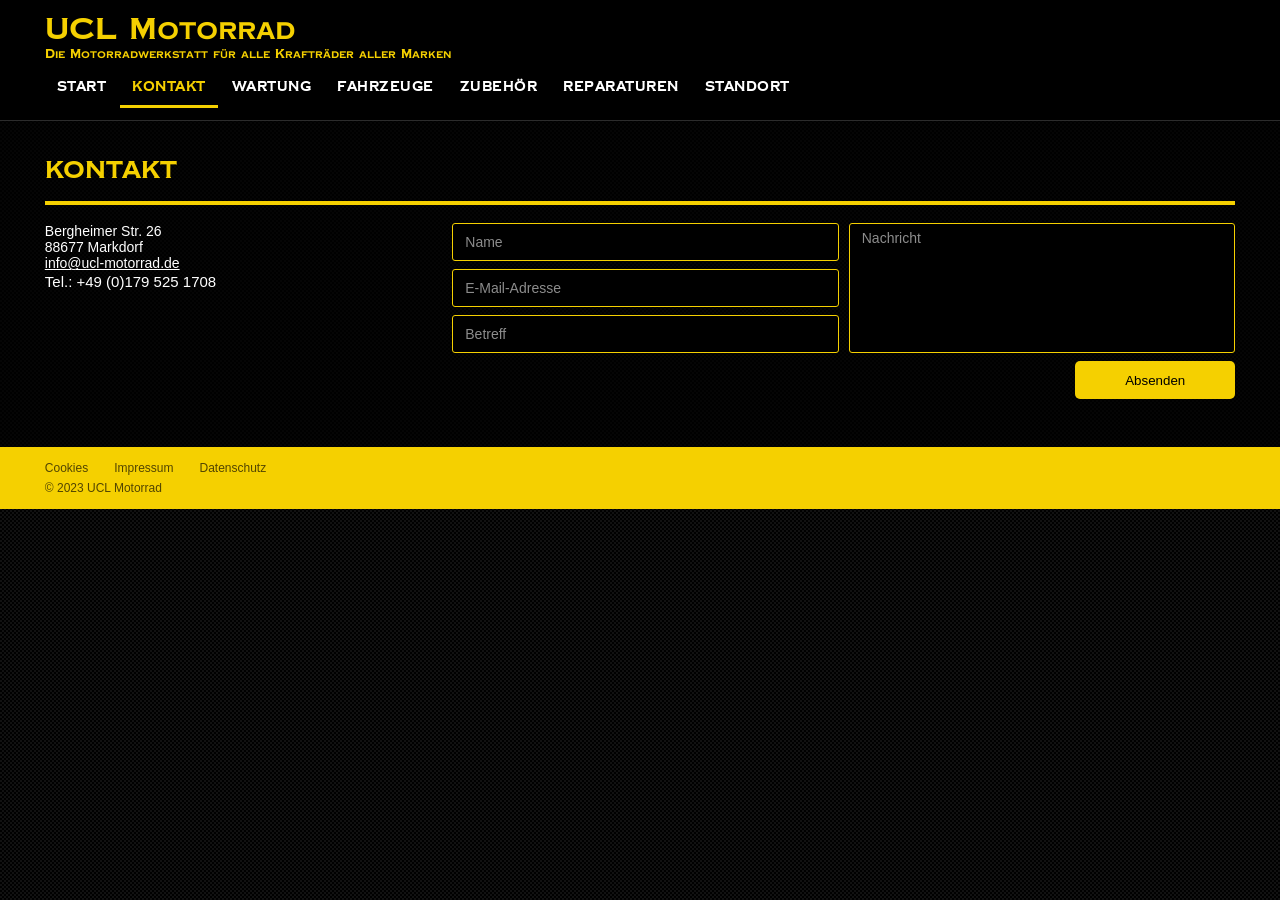
<file: kontakt.html>
<!DOCTYPE html>
<html lang="de">
<head>
<meta charset="utf-8">
<meta name="viewport" content="width=device-width, initial-scale=1">
<title>Kontakt | UCL Motorrad | Markdorf</title>
<meta name="description" content="Kontaktinformationen">
<link rel="icon" href="assets/favicon.png" type="image/png">
<link rel="stylesheet" href="assets/style.css">
</head>
<body>
<header class="site-header">
  <div class="spalte">
    <div class="titel">
      <p class="t1"><a href="index.html">UCL Motorrad</a></p>
      <p class="t2">Die Motorradwerkstatt für alle Krafträder  aller Marken</p>
    </div>
    <nav class="menu" aria-label="Hauptmenü"><ul><li><a href="index.html">START</a></li><li class="aktiv"><a href="kontakt.html">KONTAKT</a></li><li><a href="wartung.html">WARTUNG</a></li><li><a href="fahrzeuge.html">FAHRZEUGE</a></li><li><a href="zubehoer.html">ZUBEHÖR</a></li><li><a href="reparaturen.html">REPARATUREN</a></li><li><a href="standort.html">STANDORT</a></li></ul></nav>
    <button class="burger" type="button" aria-label="Menü öffnen" aria-expanded="false"><span></span><span></span><span></span></button>
  </div>
</header>
<div class="mobilmenue" id="mobilmenue">
  <ul><li><a href="index.html">START</a></li><li class="aktiv"><a href="kontakt.html">KONTAKT</a></li><li><a href="wartung.html">WARTUNG</a></li><li><a href="fahrzeuge.html">FAHRZEUGE</a></li><li><a href="zubehoer.html">ZUBEHÖR</a></li><li><a href="reparaturen.html">REPARATUREN</a></li><li><a href="standort.html">STANDORT</a></li></ul>
  <button class="zu" type="button" aria-label="Menü schließen">×</button>
</div>
<main>
  <div class="spalte seite">
<div class="buehne" style="height:320px">
  <h2 class="abs cg24" style="--x:10px;--y:29px;--w:904px">KONTAKT</h2>
  <div class="abs linie" style="--x:10px;--y:66px;--w:960px"></div>
  <div class="abs rt adresse" style="--x:7px;--y:116px;--w:325px">
    <p style="font-size:14px;line-height:normal">Bergheimer Str. 26<br>88677 Markdorf<br><a href="mailto:info@ucl-motorrad.de">info@ucl-motorrad.de</a></p>
    <p class="t14">Tel.: +49 (0)179 525 1708</p>
  </div>
  <form class="abs h formular" style="--x:332px;--y:101px;--w:649px;--h:199px" name="kontakt" method="POST" data-netlify="true" netlify-honeypot="bot-field">
    <input type="hidden" name="form-name" value="kontakt">
    <p class="verstecken"><label>Nicht ausfüllen: <input type="text" name="bot-field" tabindex="-1" autocomplete="off"></label></p>
    <input type="text" name="name" placeholder="Name" aria-label="Name" required style="left:11px;top:16px;width:305px;height:30px">
    <input type="email" name="email" placeholder="E-Mail-Adresse" aria-label="E-Mail-Adresse" required style="left:11px;top:52px;width:305px;height:30px">
    <input type="text" name="betreff" placeholder="Betreff" aria-label="Betreff" style="left:11px;top:89px;width:305px;height:30px">
    <textarea name="nachricht" placeholder="Nachricht" aria-label="Nachricht" required style="left:323px;top:16px;width:310px;height:103px"></textarea>
    <button type="submit" style="left:490px;top:124px;width:142px;height:30px">Absenden</button>
    <p class="meldung ok abs" hidden style="--x:11px;--y:161px;--w:621px">Danke für die Nachricht! Wir melden uns umgehend bei Dir.</p>
    <p class="meldung fehler abs" hidden style="--x:11px;--y:161px;--w:621px;font-size:16px">Die Nachricht konnte nicht gesendet werden. Bitte ruf an oder schreib eine E-Mail.</p>
  </form>
</div>
  </div>
</main>
<footer class="site-footer">
  <div class="spalte">
    <a class="f1" style="left:14px" href="cookies.html">Cookies</a>
    <a class="f1" style="left:76px" href="impressum.html">Impressum</a>
    <a class="f1" style="left:159px" href="datenschutz.html">Datenschutz</a>
    <p class="copy">© 2023 UCL Motorrad</p>
  </div>
</footer>
<script>
(function(){
  // Mobiles Menü
  var b=document.querySelector('.burger'), m=document.getElementById('mobilmenue');
  if(b&&m){b.addEventListener('click',function(){m.classList.add('offen');b.setAttribute('aria-expanded','true')});
    m.addEventListener('click',function(e){if(e.target===m||e.target.classList.contains('zu')){m.classList.remove('offen');b.setAttribute('aria-expanded','false')}});}
  // Diashow
  document.querySelectorAll('.diashow').forEach(function(d){
    var spur=d.querySelector('.spur'), n=spur.children.length, i=0, t;
    function zeige(k){i=(k+n)%n; spur.style.transform='translateX('+(-100*i)+'%)';}
    function auto(){clearInterval(t); t=setInterval(function(){zeige(i+1)},4000);}
    d.querySelector('.weiter').addEventListener('click',function(){zeige(i+1);auto()});
    d.querySelector('.zurueck').addEventListener('click',function(){zeige(i-1);auto()});
    if(!window.matchMedia('(prefers-reduced-motion: reduce)').matches) auto();
  });
  // Karte erst nach Klick laden
  document.querySelectorAll('.karte .laden').forEach(function(btn){
    btn.addEventListener('click',function(){var f=document.createElement('iframe');f.src=btn.dataset.karte;f.title='Karte: UCL Motorrad, Bergheimer Str. 26, Markdorf';f.loading='lazy';btn.parentNode.appendChild(f);btn.remove();});
  });
  // Kontaktformular (Netlify Forms)
  var form=document.querySelector('form.formular');
  if(form){form.addEventListener('submit',function(e){e.preventDefault();
    var ok=form.querySelector('.meldung.ok'), err=form.querySelector('.meldung.fehler');
    fetch('/',{method:'POST',headers:{'Content-Type':'application/x-www-form-urlencoded'},body:new URLSearchParams(new FormData(form)).toString()})
      .then(function(r){if(!r.ok)throw 0; form.reset(); err.hidden=true; ok.hidden=false;})
      .catch(function(){ok.hidden=true; err.hidden=false;});
  });}
})();
</script>
</body>
</html>
</file>
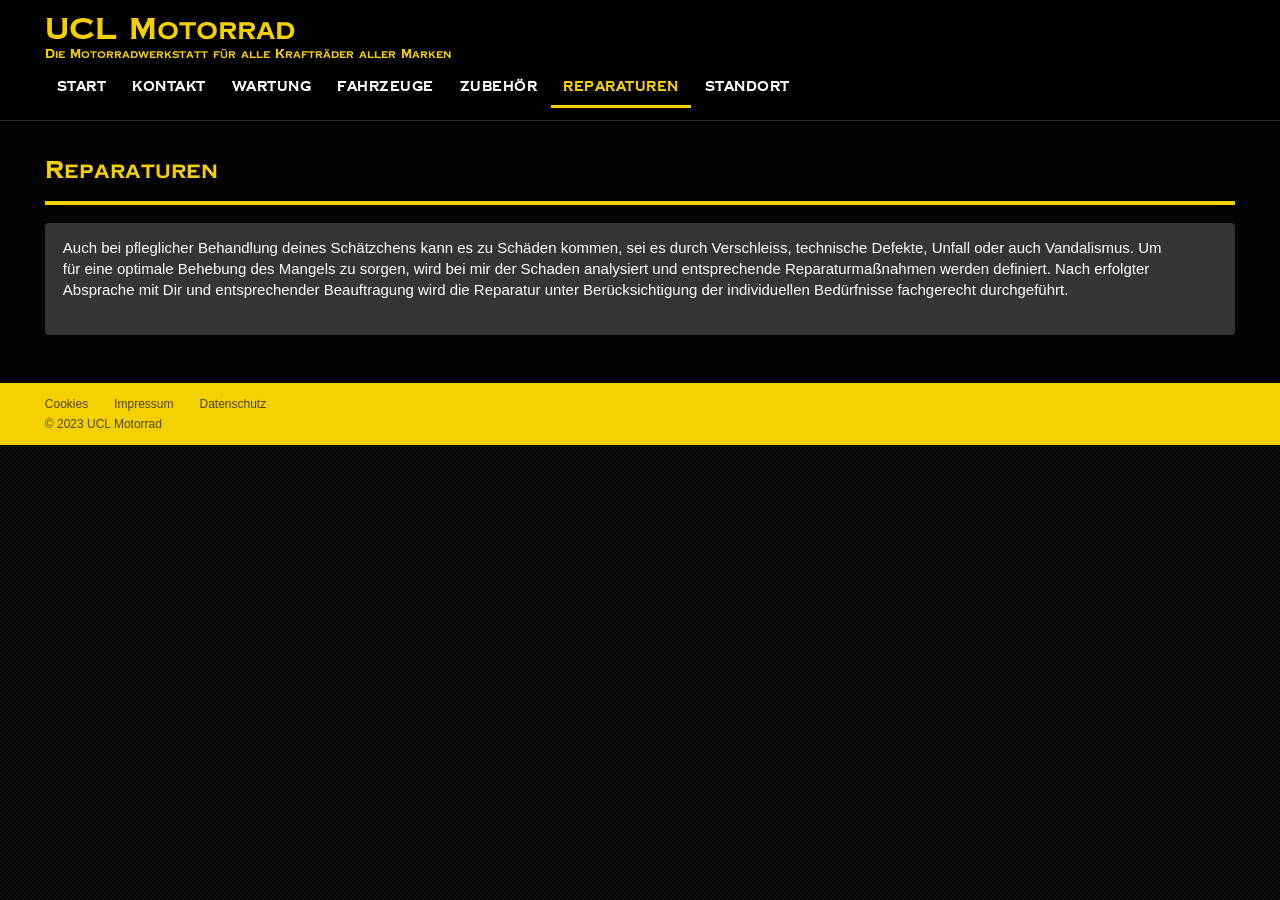
<file: reparaturen.html>
<!DOCTYPE html>
<html lang="de">
<head>
<meta charset="utf-8">
<meta name="viewport" content="width=device-width, initial-scale=1">
<title>Reparaturen | UCL Motorrad | Markdorf</title>
<meta name="description" content="Reparaturen und Optimierungen">
<link rel="icon" href="assets/favicon.png" type="image/png">
<link rel="stylesheet" href="assets/style.css">
</head>
<body>
<header class="site-header">
  <div class="spalte">
    <div class="titel">
      <p class="t1"><a href="index.html">UCL Motorrad</a></p>
      <p class="t2">Die Motorradwerkstatt für alle Krafträder  aller Marken</p>
    </div>
    <nav class="menu" aria-label="Hauptmenü"><ul><li><a href="index.html">START</a></li><li><a href="kontakt.html">KONTAKT</a></li><li><a href="wartung.html">WARTUNG</a></li><li><a href="fahrzeuge.html">FAHRZEUGE</a></li><li><a href="zubehoer.html">ZUBEHÖR</a></li><li class="aktiv"><a href="reparaturen.html">REPARATUREN</a></li><li><a href="standort.html">STANDORT</a></li></ul></nav>
    <button class="burger" type="button" aria-label="Menü öffnen" aria-expanded="false"><span></span><span></span><span></span></button>
  </div>
</header>
<div class="mobilmenue" id="mobilmenue">
  <ul><li><a href="index.html">START</a></li><li><a href="kontakt.html">KONTAKT</a></li><li><a href="wartung.html">WARTUNG</a></li><li><a href="fahrzeuge.html">FAHRZEUGE</a></li><li><a href="zubehoer.html">ZUBEHÖR</a></li><li class="aktiv"><a href="reparaturen.html">REPARATUREN</a></li><li><a href="standort.html">STANDORT</a></li></ul>
  <button class="zu" type="button" aria-label="Menü schließen">×</button>
</div>
<main>
  <div class="spalte seite">
<div class="buehne" style="height:299px">
  <h2 class="abs cg24" style="--x:10px;--y:31px;--w:871px">Reparaturen</h2>
  <div class="abs linie" style="--x:10px;--y:71px;--w:960px"></div>
  <div class="abs h kasten fx ohne-mobil" style="--x:10px;--y:119px;--w:960px;--h:101px"></div>
  <div class="abs rt t14 fx mk" style="--x:40px;--y:129px;--w:898px">
    <p>Auch bei pfleglicher Behandlung deines Schätzchens kann es zu Schäden kommen, sei es durch Verschleiss, technische Defekte, Unfall oder auch Vandalismus. Um für eine optimale Behebung des Mangels zu sorgen, wird bei mir der Schaden analysiert und entsprechende Reparaturmaßnahmen werden definiert. Nach erfolgter Absprache mit Dir und entsprechender Beauftragung wird die Reparatur unter Berücksichtigung der individuellen Bedürfnisse fachgerecht durchgeführt.</p><p>&nbsp;</p>
  </div>
</div>
  </div>
</main>
<footer class="site-footer">
  <div class="spalte">
    <a class="f1" style="left:14px" href="cookies.html">Cookies</a>
    <a class="f1" style="left:76px" href="impressum.html">Impressum</a>
    <a class="f1" style="left:159px" href="datenschutz.html">Datenschutz</a>
    <p class="copy">© 2023 UCL Motorrad</p>
  </div>
</footer>
<script>
(function(){
  // Mobiles Menü
  var b=document.querySelector('.burger'), m=document.getElementById('mobilmenue');
  if(b&&m){b.addEventListener('click',function(){m.classList.add('offen');b.setAttribute('aria-expanded','true')});
    m.addEventListener('click',function(e){if(e.target===m||e.target.classList.contains('zu')){m.classList.remove('offen');b.setAttribute('aria-expanded','false')}});}
  // Diashow
  document.querySelectorAll('.diashow').forEach(function(d){
    var spur=d.querySelector('.spur'), n=spur.children.length, i=0, t;
    function zeige(k){i=(k+n)%n; spur.style.transform='translateX('+(-100*i)+'%)';}
    function auto(){clearInterval(t); t=setInterval(function(){zeige(i+1)},4000);}
    d.querySelector('.weiter').addEventListener('click',function(){zeige(i+1);auto()});
    d.querySelector('.zurueck').addEventListener('click',function(){zeige(i-1);auto()});
    if(!window.matchMedia('(prefers-reduced-motion: reduce)').matches) auto();
  });
  // Karte erst nach Klick laden
  document.querySelectorAll('.karte .laden').forEach(function(btn){
    btn.addEventListener('click',function(){var f=document.createElement('iframe');f.src=btn.dataset.karte;f.title='Karte: UCL Motorrad, Bergheimer Str. 26, Markdorf';f.loading='lazy';btn.parentNode.appendChild(f);btn.remove();});
  });
  // Kontaktformular (Netlify Forms)
  var form=document.querySelector('form.formular');
  if(form){form.addEventListener('submit',function(e){e.preventDefault();
    var ok=form.querySelector('.meldung.ok'), err=form.querySelector('.meldung.fehler');
    fetch('/',{method:'POST',headers:{'Content-Type':'application/x-www-form-urlencoded'},body:new URLSearchParams(new FormData(form)).toString()})
      .then(function(r){if(!r.ok)throw 0; form.reset(); err.hidden=true; ok.hidden=false;})
      .catch(function(){ok.hidden=true; err.hidden=false;});
  });}
})();
</script>
</body>
</html>
</file>
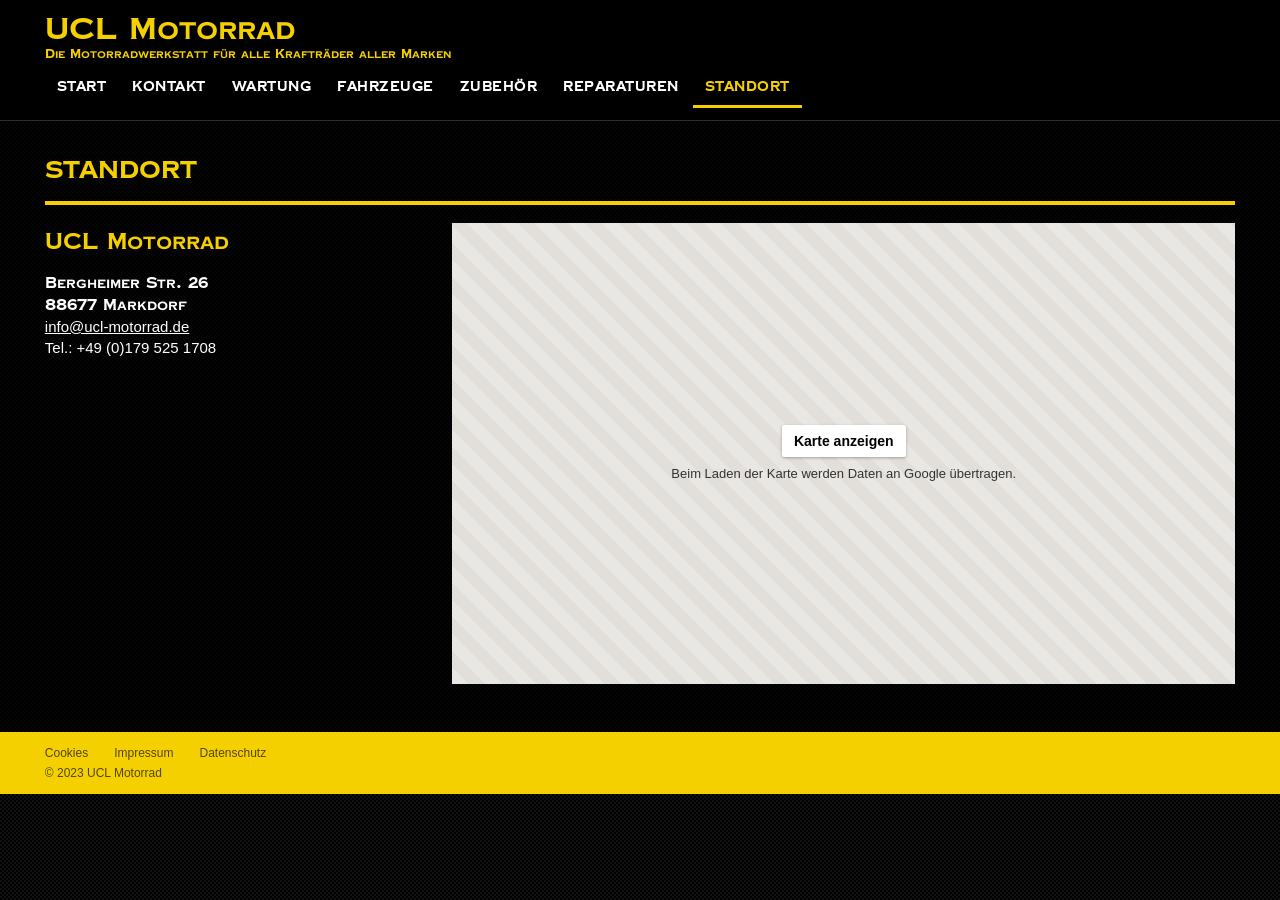
<file: standort.html>
<!DOCTYPE html>
<html lang="de">
<head>
<meta charset="utf-8">
<meta name="viewport" content="width=device-width, initial-scale=1">
<title>Standort | UCL Motorrad | Markdorf</title>
<meta name="description" content="Hier findest Du die Werkstatt.">
<link rel="icon" href="assets/favicon.png" type="image/png">
<link rel="stylesheet" href="assets/style.css">
</head>
<body>
<header class="site-header">
  <div class="spalte">
    <div class="titel">
      <p class="t1"><a href="index.html">UCL Motorrad</a></p>
      <p class="t2">Die Motorradwerkstatt für alle Krafträder  aller Marken</p>
    </div>
    <nav class="menu" aria-label="Hauptmenü"><ul><li><a href="index.html">START</a></li><li><a href="kontakt.html">KONTAKT</a></li><li><a href="wartung.html">WARTUNG</a></li><li><a href="fahrzeuge.html">FAHRZEUGE</a></li><li><a href="zubehoer.html">ZUBEHÖR</a></li><li><a href="reparaturen.html">REPARATUREN</a></li><li class="aktiv"><a href="standort.html">STANDORT</a></li></ul></nav>
    <button class="burger" type="button" aria-label="Menü öffnen" aria-expanded="false"><span></span><span></span><span></span></button>
  </div>
</header>
<div class="mobilmenue" id="mobilmenue">
  <ul><li><a href="index.html">START</a></li><li><a href="kontakt.html">KONTAKT</a></li><li><a href="wartung.html">WARTUNG</a></li><li><a href="fahrzeuge.html">FAHRZEUGE</a></li><li><a href="zubehoer.html">ZUBEHÖR</a></li><li><a href="reparaturen.html">REPARATUREN</a></li><li class="aktiv"><a href="standort.html">STANDORT</a></li></ul>
  <button class="zu" type="button" aria-label="Menü schließen">×</button>
</div>
<main>
  <div class="spalte seite">
<div class="buehne" style="height:609px">
  <h2 class="abs cg24" style="--x:10px;--y:29px;--w:904px">STANDORT</h2>
  <div class="abs linie" style="--x:10px;--y:67px;--w:960px"></div>
  <div class="abs rt adresse" style="--x:13px;--y:88px;--w:195px">
    <h6 class="cg22" style="line-height:37.4px">UCL Motorrad</h6>
    <h6 class="cg22" style="line-height:11px">&nbsp;</h6>
    <p class="t14"><span style="font-family:var(--cg)">Bergheimer Str. 26 <br>88677 Markdorf</span><br><a href="mailto:info@ucl-motorrad.de">info@ucl-motorrad.de</a></p>
    <p class="t14">Tel.: +49 (0)179 525 1708</p>
  </div>
  <div class="abs h karte" style="--x:215px;--y:88px;--w:762px;--h:497px">
  <button type="button" class="laden" data-karte="https://maps.google.com/maps?q=UCL-Motorrad%2C%20Bergheimer%20Str.%2026%2C%2088677%20Markdorf&z=15&hl=de&output=embed"><strong>Karte anzeigen</strong><span>Beim Laden der Karte werden Daten an Google übertragen.</span></button>
</div>
</div>
  </div>
</main>
<footer class="site-footer">
  <div class="spalte">
    <a class="f1" style="left:14px" href="cookies.html">Cookies</a>
    <a class="f1" style="left:76px" href="impressum.html">Impressum</a>
    <a class="f1" style="left:159px" href="datenschutz.html">Datenschutz</a>
    <p class="copy">© 2023 UCL Motorrad</p>
  </div>
</footer>
<script>
(function(){
  // Mobiles Menü
  var b=document.querySelector('.burger'), m=document.getElementById('mobilmenue');
  if(b&&m){b.addEventListener('click',function(){m.classList.add('offen');b.setAttribute('aria-expanded','true')});
    m.addEventListener('click',function(e){if(e.target===m||e.target.classList.contains('zu')){m.classList.remove('offen');b.setAttribute('aria-expanded','false')}});}
  // Diashow
  document.querySelectorAll('.diashow').forEach(function(d){
    var spur=d.querySelector('.spur'), n=spur.children.length, i=0, t;
    function zeige(k){i=(k+n)%n; spur.style.transform='translateX('+(-100*i)+'%)';}
    function auto(){clearInterval(t); t=setInterval(function(){zeige(i+1)},4000);}
    d.querySelector('.weiter').addEventListener('click',function(){zeige(i+1);auto()});
    d.querySelector('.zurueck').addEventListener('click',function(){zeige(i-1);auto()});
    if(!window.matchMedia('(prefers-reduced-motion: reduce)').matches) auto();
  });
  // Karte erst nach Klick laden
  document.querySelectorAll('.karte .laden').forEach(function(btn){
    btn.addEventListener('click',function(){var f=document.createElement('iframe');f.src=btn.dataset.karte;f.title='Karte: UCL Motorrad, Bergheimer Str. 26, Markdorf';f.loading='lazy';btn.parentNode.appendChild(f);btn.remove();});
  });
  // Kontaktformular (Netlify Forms)
  var form=document.querySelector('form.formular');
  if(form){form.addEventListener('submit',function(e){e.preventDefault();
    var ok=form.querySelector('.meldung.ok'), err=form.querySelector('.meldung.fehler');
    fetch('/',{method:'POST',headers:{'Content-Type':'application/x-www-form-urlencoded'},body:new URLSearchParams(new FormData(form)).toString()})
      .then(function(r){if(!r.ok)throw 0; form.reset(); err.hidden=true; ok.hidden=false;})
      .catch(function(){ok.hidden=true; err.hidden=false;});
  });}
})();
</script>
</body>
</html>
</file>
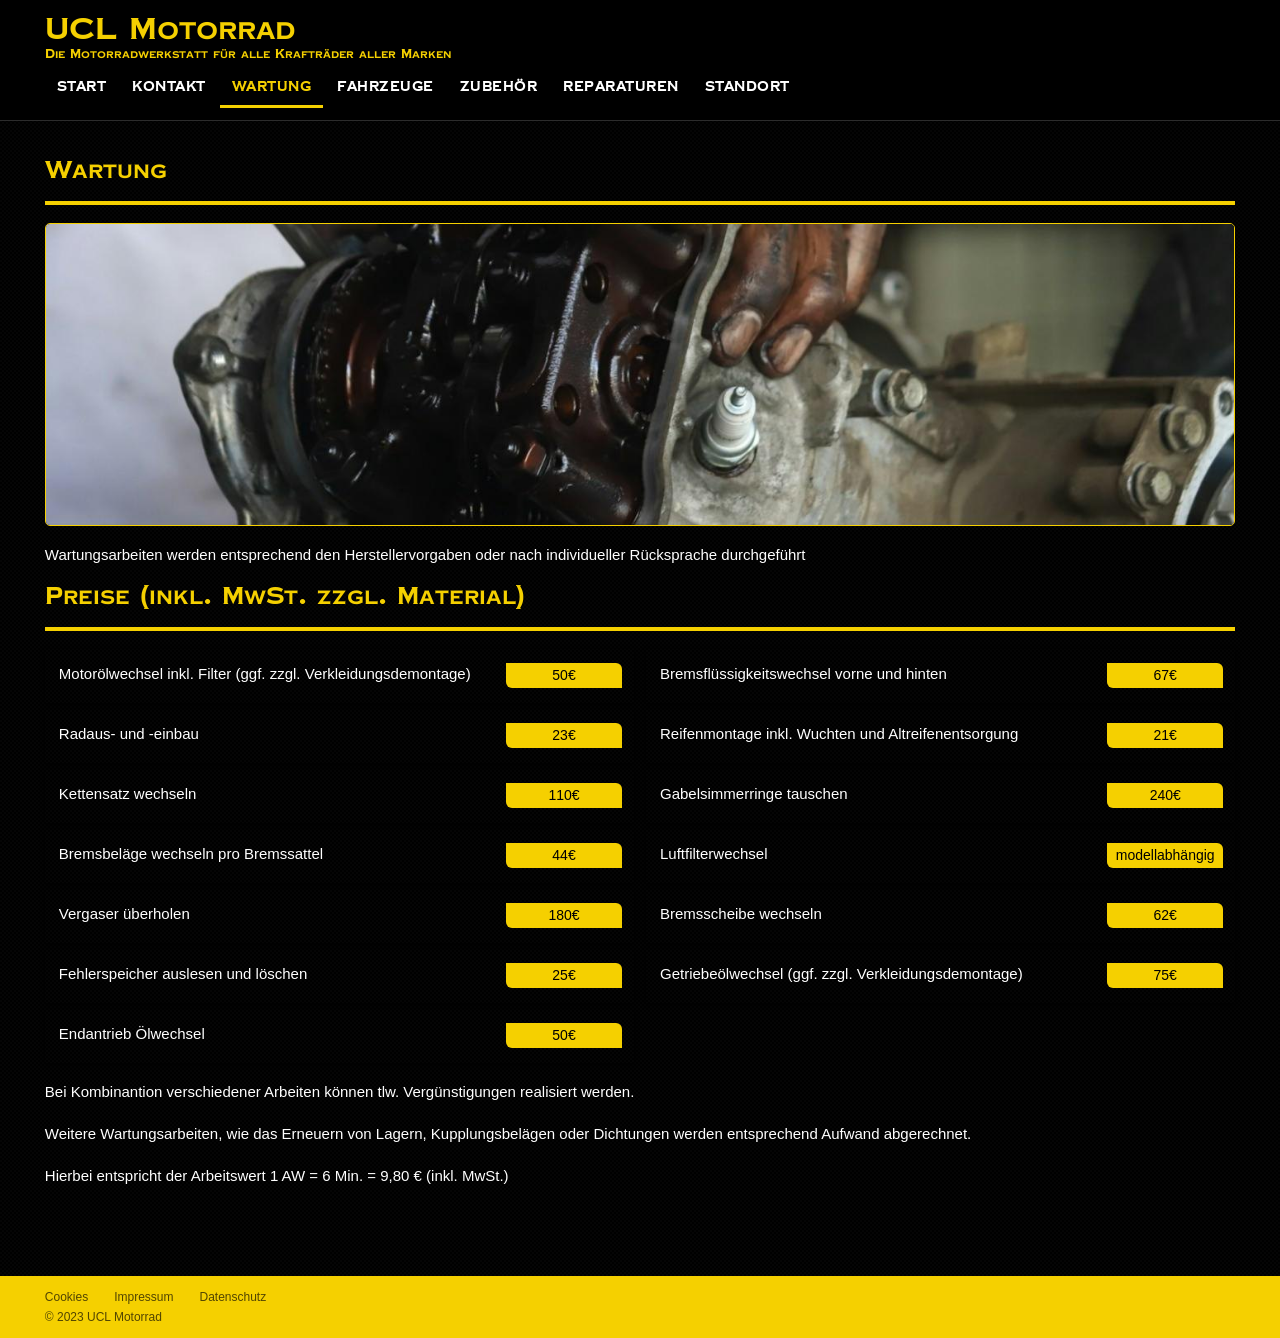
<file: wartung.html>
<!DOCTYPE html>
<html lang="de">
<head>
<meta charset="utf-8">
<meta name="viewport" content="width=device-width, initial-scale=1">
<title>Wartung | UCL Motorrad | Markdorf</title>
<meta name="description" content="Wartungsarbeiten Preise">
<link rel="icon" href="assets/favicon.png" type="image/png">
<link rel="stylesheet" href="assets/style.css">
</head>
<body>
<header class="site-header">
  <div class="spalte">
    <div class="titel">
      <p class="t1"><a href="index.html">UCL Motorrad</a></p>
      <p class="t2">Die Motorradwerkstatt für alle Krafträder  aller Marken</p>
    </div>
    <nav class="menu" aria-label="Hauptmenü"><ul><li><a href="index.html">START</a></li><li><a href="kontakt.html">KONTAKT</a></li><li class="aktiv"><a href="wartung.html">WARTUNG</a></li><li><a href="fahrzeuge.html">FAHRZEUGE</a></li><li><a href="zubehoer.html">ZUBEHÖR</a></li><li><a href="reparaturen.html">REPARATUREN</a></li><li><a href="standort.html">STANDORT</a></li></ul></nav>
    <button class="burger" type="button" aria-label="Menü öffnen" aria-expanded="false"><span></span><span></span><span></span></button>
  </div>
</header>
<div class="mobilmenue" id="mobilmenue">
  <ul><li><a href="index.html">START</a></li><li><a href="kontakt.html">KONTAKT</a></li><li class="aktiv"><a href="wartung.html">WARTUNG</a></li><li><a href="fahrzeuge.html">FAHRZEUGE</a></li><li><a href="zubehoer.html">ZUBEHÖR</a></li><li><a href="reparaturen.html">REPARATUREN</a></li><li><a href="standort.html">STANDORT</a></li></ul>
  <button class="zu" type="button" aria-label="Menü schließen">×</button>
</div>
<main>
  <div class="spalte seite">
<div class="buehne" style="height:1117px">
  <h2 class="abs cg24" style="--x:10px;--y:25px;--w:923px">Wartung</h2>
  <div class="abs linie" style="--x:10px;--y:57px;--w:960px"></div>
  <div class="abs h bildrahmen" style="--x:10px;--y:74px;--w:960px;--h:244px"><img src="assets/wartung.jpg" alt="" width="959" height="243"></div>
  <p class="abs t14 fx" style="--x:14px;--y:344px;--w:960px">Wartungsarbeiten werden entsprechend den Herstellervorgaben oder nach individueller Rücksprache durchgeführt</p>
  <h2 class="abs cg24" style="--x:10px;--y:425px;--w:923px">Preise (inkl. MwSt. zzgl. Material)</h2>
  <div class="abs linie" style="--x:10px;--y:468px;--w:960px"></div>
  <div class="preisliste fx">
    <div class="abs h preis" style="--x:5px;--y:492px;--w:480px;--h:56px"><p class="name">Motorölwechsel inkl. Filter (ggf. zzgl. Verkleidungsdemontage)</p><p class="betrag">50€</p></div><div class="abs h preis" style="--x:5px;--y:549px;--w:480px;--h:54px"><p class="name">Radaus- und -einbau</p><p class="betrag">23€</p></div><div class="abs h preis" style="--x:5px;--y:603px;--w:480px;--h:54px"><p class="name">Kettensatz wechseln</p><p class="betrag">110€</p></div><div class="abs h preis" style="--x:5px;--y:657px;--w:480px;--h:54px"><p class="name">Bremsbeläge wechseln pro Bremssattel</p><p class="betrag">44€</p></div><div class="abs h preis" style="--x:5px;--y:711px;--w:480px;--h:54px"><p class="name">Vergaser überholen</p><p class="betrag">180€</p></div><div class="abs h preis" style="--x:5px;--y:765px;--w:480px;--h:54px"><p class="name">Fehlerspeicher auslesen und löschen</p><p class="betrag">25€</p></div><div class="abs h preis" style="--x:5px;--y:819px;--w:480px;--h:54px"><p class="name">Endantrieb Ölwechsel</p><p class="betrag">50€</p></div><div class="abs h preis" style="--x:485px;--y:492px;--w:480px;--h:54px"><p class="name">Bremsflüssigkeitswechsel vorne und hinten</p><p class="betrag">67€</p></div><div class="abs h preis" style="--x:485px;--y:546px;--w:480px;--h:56px"><p class="name">Reifenmontage inkl. Wuchten und Altreifenentsorgung</p><p class="betrag">21€</p></div><div class="abs h preis" style="--x:485px;--y:603px;--w:480px;--h:54px"><p class="name">Gabelsimmerringe tauschen</p><p class="betrag">240€</p></div><div class="abs h preis" style="--x:485px;--y:657px;--w:480px;--h:54px"><p class="name">Luftfilterwechsel</p><p class="betrag">modellabhängig</p></div><div class="abs h preis" style="--x:485px;--y:711px;--w:480px;--h:54px"><p class="name">Bremsscheibe wechseln</p><p class="betrag">62€</p></div><div class="abs h preis" style="--x:485px;--y:765px;--w:480px;--h:56px"><p class="name">Getriebeölwechsel  (ggf. zzgl. Verkleidungsdemontage)</p><p class="betrag">75€</p></div>
  </div>
  <div class="abs rt t14" style="--x:14px;--y:917px;--w:564px">
    <p>Bei Kombinantion verschiedener Arbeiten können tlw. Vergünstigungen realisiert werden.</p><p>&nbsp;</p>
    <p>Weitere Wartungsarbeiten, wie das Erneuern von Lagern, Kupplungsbelägen oder Dichtungen werden entsprechend Aufwand abgerechnet.</p><p>&nbsp;</p>
    <p>Hierbei entspricht der Arbeitswert 1 AW = 6 Min. = 9,80 € (inkl. MwSt.) </p><p>&nbsp;</p><p>&nbsp;</p>
  </div>
</div>
  </div>
</main>
<footer class="site-footer">
  <div class="spalte">
    <a class="f1" style="left:14px" href="cookies.html">Cookies</a>
    <a class="f1" style="left:76px" href="impressum.html">Impressum</a>
    <a class="f1" style="left:159px" href="datenschutz.html">Datenschutz</a>
    <p class="copy">© 2023 UCL Motorrad</p>
  </div>
</footer>
<script>
(function(){
  // Mobiles Menü
  var b=document.querySelector('.burger'), m=document.getElementById('mobilmenue');
  if(b&&m){b.addEventListener('click',function(){m.classList.add('offen');b.setAttribute('aria-expanded','true')});
    m.addEventListener('click',function(e){if(e.target===m||e.target.classList.contains('zu')){m.classList.remove('offen');b.setAttribute('aria-expanded','false')}});}
  // Diashow
  document.querySelectorAll('.diashow').forEach(function(d){
    var spur=d.querySelector('.spur'), n=spur.children.length, i=0, t;
    function zeige(k){i=(k+n)%n; spur.style.transform='translateX('+(-100*i)+'%)';}
    function auto(){clearInterval(t); t=setInterval(function(){zeige(i+1)},4000);}
    d.querySelector('.weiter').addEventListener('click',function(){zeige(i+1);auto()});
    d.querySelector('.zurueck').addEventListener('click',function(){zeige(i-1);auto()});
    if(!window.matchMedia('(prefers-reduced-motion: reduce)').matches) auto();
  });
  // Karte erst nach Klick laden
  document.querySelectorAll('.karte .laden').forEach(function(btn){
    btn.addEventListener('click',function(){var f=document.createElement('iframe');f.src=btn.dataset.karte;f.title='Karte: UCL Motorrad, Bergheimer Str. 26, Markdorf';f.loading='lazy';btn.parentNode.appendChild(f);btn.remove();});
  });
  // Kontaktformular (Netlify Forms)
  var form=document.querySelector('form.formular');
  if(form){form.addEventListener('submit',function(e){e.preventDefault();
    var ok=form.querySelector('.meldung.ok'), err=form.querySelector('.meldung.fehler');
    fetch('/',{method:'POST',headers:{'Content-Type':'application/x-www-form-urlencoded'},body:new URLSearchParams(new FormData(form)).toString()})
      .then(function(r){if(!r.ok)throw 0; form.reset(); err.hidden=true; ok.hidden=false;})
      .catch(function(){ok.hidden=true; err.hidden=false;});
  });}
})();
</script>
</body>
</html>
</file>
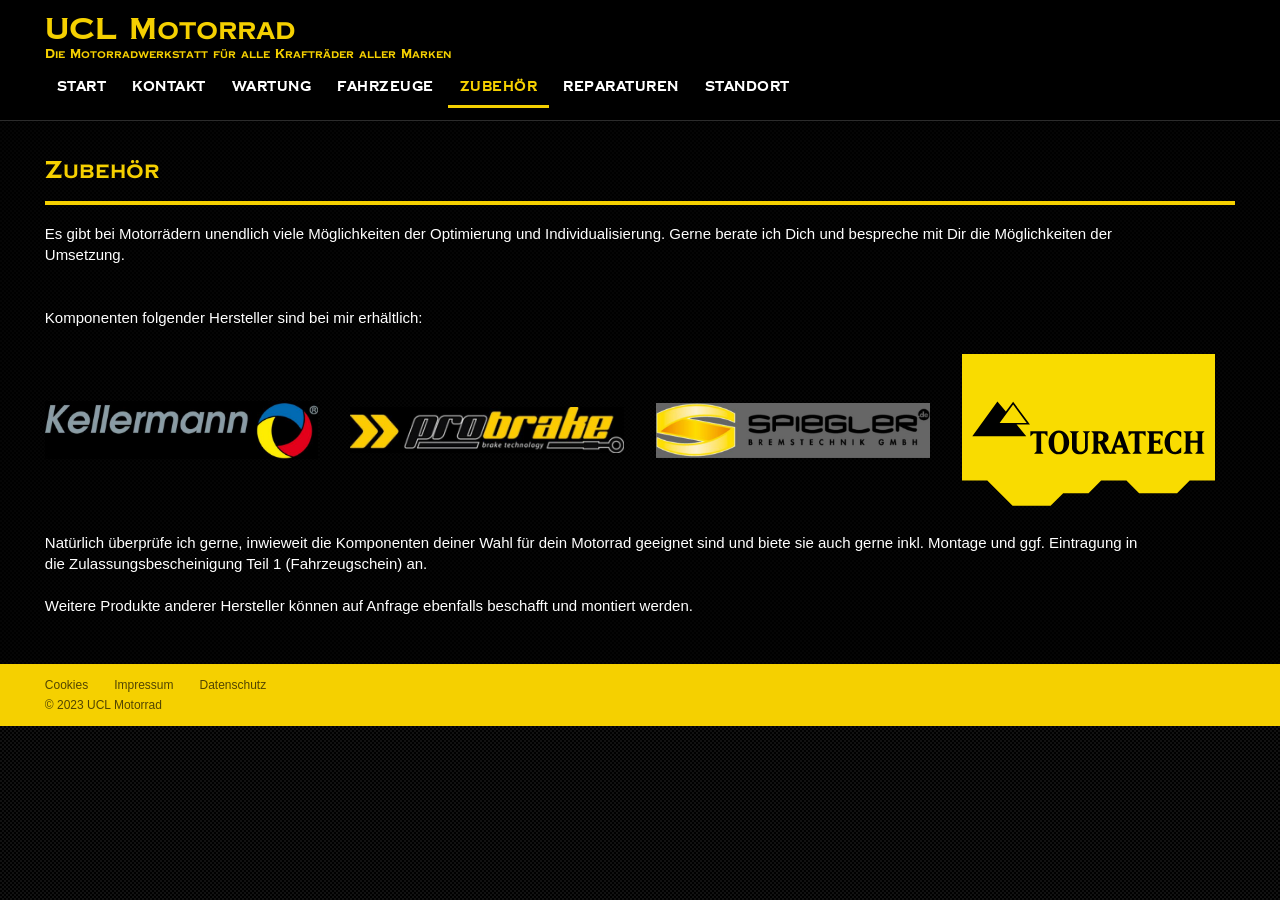
<file: zubehoer.html>
<!DOCTYPE html>
<html lang="de">
<head>
<meta charset="utf-8">
<meta name="viewport" content="width=device-width, initial-scale=1">
<title>Zubehör | UCL Motorrad | Markdorf</title>
<link rel="icon" href="assets/favicon.png" type="image/png">
<link rel="stylesheet" href="assets/style.css">
</head>
<body>
<header class="site-header">
  <div class="spalte">
    <div class="titel">
      <p class="t1"><a href="index.html">UCL Motorrad</a></p>
      <p class="t2">Die Motorradwerkstatt für alle Krafträder  aller Marken</p>
    </div>
    <nav class="menu" aria-label="Hauptmenü"><ul><li><a href="index.html">START</a></li><li><a href="kontakt.html">KONTAKT</a></li><li><a href="wartung.html">WARTUNG</a></li><li><a href="fahrzeuge.html">FAHRZEUGE</a></li><li class="aktiv"><a href="zubehoer.html">ZUBEHÖR</a></li><li><a href="reparaturen.html">REPARATUREN</a></li><li><a href="standort.html">STANDORT</a></li></ul></nav>
    <button class="burger" type="button" aria-label="Menü öffnen" aria-expanded="false"><span></span><span></span><span></span></button>
  </div>
</header>
<div class="mobilmenue" id="mobilmenue">
  <ul><li><a href="index.html">START</a></li><li><a href="kontakt.html">KONTAKT</a></li><li><a href="wartung.html">WARTUNG</a></li><li><a href="fahrzeuge.html">FAHRZEUGE</a></li><li class="aktiv"><a href="zubehoer.html">ZUBEHÖR</a></li><li><a href="reparaturen.html">REPARATUREN</a></li><li><a href="standort.html">STANDORT</a></li></ul>
  <button class="zu" type="button" aria-label="Menü schließen">×</button>
</div>
<main>
  <div class="spalte seite">
<div class="buehne" style="height:647px">
  <h2 class="abs cg24" style="--x:10px;--y:30px;--w:642px">Zubehör</h2>
  <div class="abs linie" style="--x:10px;--y:75px;--w:959px"></div>
  <div class="abs rt t14 fx" style="--x:10px;--y:111px;--w:959px">
    <p>Es gibt bei Motorrädern unendlich viele Möglichkeiten der Optimierung und Individualisierung. Gerne berate ich Dich und bespreche mit Dir die Möglichkeiten der Umsetzung.</p><p>&nbsp;</p><p>&nbsp;</p>
    <p>Komponenten folgender Hersteller sind bei mir erhältlich:</p>
  </div>
  <a class="abs h logo fx" style="--x:10px;--y:226px;--w:391px;--h:83px" href="http://kellermann-online.com" target="_blank" rel="noopener"><img src="assets/logo-kellermann.png" alt="Kellermann" width="391" height="83" loading="lazy"></a>
  <a class="abs h logo fx" style="--x:482px;--y:226px;--w:420px;--h:70px" href="http://probrake.de" target="_blank" rel="noopener"><img src="assets/logo-probrake.png" alt="Probrake" width="420" height="70" loading="lazy"></a>
  <a class="abs h logo fx" style="--x:10px;--y:335px;--w:416px;--h:83px" href="http://spiegler.de" target="_blank" rel="noopener"><img src="assets/logo-spiegler.png" alt="Spiegler" width="416" height="83" loading="lazy"></a>
  <a class="abs h logo fx" style="--x:483px;--y:335px;--w:253px;--h:152px" href="http://Touratech.de" target="_blank" rel="noopener" aria-label="Touratech"><svg preserveAspectRatio="xMidYMid meet" viewBox="0 0 141.73 85.04" xmlns="http://www.w3.org/2000/svg" aria-hidden="true">
    <g>
        <path fill="#f9dc00" d="M141.73 70.87h-14.17l-7.09 7.09H99.21l-7.09-7.09H77.95l-7.09 7.09H56.69l-7.09 7.08H28.34L14.17 70.87H0V0h141.73v70.87z"></path>
        <g>
            <path d="M45.7 55.84h-5.34l1.36-1.34v-10H40l-1.7 1.71v-3h9.58v3l-1.71-1.71h-1.82v10Zm14.35-6.31c0 3.45-2.31 6.68-5.77 6.68s-5.77-3.21-5.77-6.68 2.3-6.67 5.77-6.67 5.77 3.24 5.77 6.67Zm-3.07 0c0-2.36-.41-5.36-2.7-5.36s-2.68 3-2.68 5.36.39 5.38 2.68 5.38S57 51.9 57 49.53Zm4.63 2.93c0 2.36 2.25 3.75 4.41 3.75 2.34 0 4.45-1.52 4.45-3.75v-7.88l1.36-1.36h-4.29l1.36 1.36v7.88a2.33 2.33 0 1 1-4.66 0v-7.88l1.34-1.36h-5.34l1.38 1.36v7.88Zm27.63 3.38 1.32-1.34-.7-2.15h-3.78l-.75 2.15 1.32 1.34h-4.27l1.37-1.36 4-11.26h1.61l3.91 11.26 1.38 1.36Zm.14-4.76L88 46.9v.1l-1.43 4.06h2.86Zm10 3.42v-10h1.77l1.72 1.71v-3H93.3v3l1.7-1.68h1.75v10l-1.34 1.34h5.34Zm13 1.34v-3l-1.71 1.7h-3.2V49.8h2.22l1.36 1.34v-4l-1.36 1.38h-2.22v-4h3.2l1.71 1.71v-3h-8.9l1.36 1.36v9.91l-1.36 1.34ZM122.8 43.7a6.44 6.44 0 0 0-3.55-.75c-3.25 0-5.77 3.18-5.77 6.58s2.52 6.59 5.77 6.59a6.67 6.67 0 0 0 3.55-.75v-3.16l-2 2a2.05 2.05 0 0 1-1.57.62c-2.31 0-2.7-3-2.7-5.29s.3-5.36 2.7-5.36a2.18 2.18 0 0 1 1.57.59l2 2V43.7m9.15 6v4.8l-1.36 1.34h5.34l-1.36-1.34v-9.92l1.36-1.36h-5.34l1.41 1.36v3.82h-4.06v-3.82l1.36-1.36h-5.34l1.34 1.36v9.92l-1.34 1.34h5.34l-1.36-1.34v-4.81ZM30.58 39.55l5.42 6.5H5.77l14.07-19.41 4.73 5.64 4.07-5.53 9.43 12.8Zm-1.94-11.23-7.58 10.3h15.17Z" fill-rule="evenodd" fill="#000000"></path>
            <path d="m82.39 54.5-2.65-4.83a3.46 3.46 0 0 0 2.38-3.09c0-2.13-2.22-3.18-4.36-3.34h-5.4l1.32 1.36v9.9l-1.32 1.34h5.33l-1.38-1.34v-4.36h.91l.54 1.11L80 55.84h3.72Zm-4.63-5.76a1.77 1.77 0 0 1-.52.09h-.93v-4.31h.93a2.25 2.25 0 0 1 .52.07 2.060 2.06 0 0 1 1.45 2 2.24 2.24 0 0 1-1.45 2.15Z" fill-rule="evenodd" fill="#000000"></path>
        </g>
    </g>
</svg>
</a>
  <div class="abs rt t14 fx" style="--x:10px;--y:515px;--w:936px">
    <p>Natürlich überprüfe ich gerne, inwieweit die Komponenten deiner Wahl für dein Motorrad geeignet sind und biete sie auch gerne inkl. Montage und ggf. Eintragung in die Zulassungsbescheinigung Teil 1 (Fahrzeugschein) an.</p><p>&nbsp;</p>
    <p>Weitere Produkte anderer Hersteller können auf Anfrage ebenfalls beschafft und montiert werden.</p>
  </div>
</div>
  </div>
</main>
<footer class="site-footer">
  <div class="spalte">
    <a class="f1" style="left:14px" href="cookies.html">Cookies</a>
    <a class="f1" style="left:76px" href="impressum.html">Impressum</a>
    <a class="f1" style="left:159px" href="datenschutz.html">Datenschutz</a>
    <p class="copy">© 2023 UCL Motorrad</p>
  </div>
</footer>
<script>
(function(){
  // Mobiles Menü
  var b=document.querySelector('.burger'), m=document.getElementById('mobilmenue');
  if(b&&m){b.addEventListener('click',function(){m.classList.add('offen');b.setAttribute('aria-expanded','true')});
    m.addEventListener('click',function(e){if(e.target===m||e.target.classList.contains('zu')){m.classList.remove('offen');b.setAttribute('aria-expanded','false')}});}
  // Diashow
  document.querySelectorAll('.diashow').forEach(function(d){
    var spur=d.querySelector('.spur'), n=spur.children.length, i=0, t;
    function zeige(k){i=(k+n)%n; spur.style.transform='translateX('+(-100*i)+'%)';}
    function auto(){clearInterval(t); t=setInterval(function(){zeige(i+1)},4000);}
    d.querySelector('.weiter').addEventListener('click',function(){zeige(i+1);auto()});
    d.querySelector('.zurueck').addEventListener('click',function(){zeige(i-1);auto()});
    if(!window.matchMedia('(prefers-reduced-motion: reduce)').matches) auto();
  });
  // Karte erst nach Klick laden
  document.querySelectorAll('.karte .laden').forEach(function(btn){
    btn.addEventListener('click',function(){var f=document.createElement('iframe');f.src=btn.dataset.karte;f.title='Karte: UCL Motorrad, Bergheimer Str. 26, Markdorf';f.loading='lazy';btn.parentNode.appendChild(f);btn.remove();});
  });
  // Kontaktformular (Netlify Forms)
  var form=document.querySelector('form.formular');
  if(form){form.addEventListener('submit',function(e){e.preventDefault();
    var ok=form.querySelector('.meldung.ok'), err=form.querySelector('.meldung.fehler');
    fetch('/',{method:'POST',headers:{'Content-Type':'application/x-www-form-urlencoded'},body:new URLSearchParams(new FormData(form)).toString()})
      .then(function(r){if(!r.ok)throw 0; form.reset(); err.hidden=true; ok.hidden=false;})
      .catch(function(){ok.hidden=true; err.hidden=false;});
  });}
})();
</script>
</body>
</html>
</file>
<file: assets/style.css>
/* UCL Motorrad
   Desktop (ab 761 px): Layout über die gesamte Bildschirmbreite (Block "Desktop: volle Breite" am Ende).
   Handy (bis 760 px): gestapelte Ansicht wie die Wix-Mobilversion.
   Die Pixel-Positionen (--x/--y/--w/--h) stammen aus dem 1:1-Nachbau und werden in beiden Ansichten überschrieben. */

/* Überschriftenschrift: Copperplate CC Bold (freie Copperplate-Gothic-Neuauflage, SIL Open Font License 1.1,
   Lizenztext in copperplate-cc-LIZENZ.txt), mit Kapitälchen auf den Kleinbuchstaben.
   Die Schrift wird mitgeliefert, damit Überschriften auf Rechner und Handy gleich aussehen. */
@font-face {
  font-family: "UCL Copperplate";
  src: url("copperplate-cc-bold-kapitaelchen.woff2") format("woff2");
  font-weight: 400;
  font-display: swap;
}

:root {
  --gelb: #F5D000;
  --box: #353535;
  --cg: "UCL Copperplate", "Copperplate Gothic Bold", Copperplate, serif;
  --ta: Tahoma, Geneva, Verdana, sans-serif;
}

* { box-sizing: border-box; }
html, body { margin: 0; }
body {
  background: #000 url("muster.png") repeat;
  color: #fff;
  font: 14px/1.3 var(--ta);
  -webkit-text-size-adjust: 100%;
}
p, h1, h2, h3, h4, h5, h6, ul { margin: 0; font-weight: normal; }
a { color: inherit; }
img { display: block; }

/* Textstile aus dem Original */
.cg24 { font-family: var(--cg); font-size: 24px; line-height: 26.4px; color: var(--gelb); }
.cg22 { font-family: var(--cg); font-size: 22px; line-height: 28.6px; color: var(--gelb); }
.cg14 { font-family: var(--cg); font-size: 14px; line-height: 18.2px; color: var(--gelb); }
.t14 p, .t14 li, p.t14 { font-size: 14px; line-height: 18.2px; }
.t16 p, p.t16 { font-size: 16px; line-height: 20.8px; }
.t14w21 p { font-size: 14px; line-height: 21px; }
.leer10 { font: 10px/normal Arial, sans-serif; }
.rt ul { padding-left: 23px; }
.rt a { color: #fff; text-decoration: underline; }
.fett { font-weight: bold; }

/* Grundgerüst */
.spalte { width: 980px; margin: 0 auto; position: relative; }
.site-header { height: 164px; }
.site-header .spalte { height: 164px; background: #000; }
.titel { position: absolute; left: 10px; top: 22px; width: 790px; }
.titel a { text-decoration: none; color: var(--gelb); }
.titel .t1 { font-family: var(--cg); font-size: 43px; line-height: 47.3px; color: var(--gelb); }
.titel .t2 { font-family: var(--cg); font-size: 19px; line-height: 20.9px; color: var(--gelb); white-space: pre; }

/* Menü mit Glanzeffekt */
.menu { position: absolute; left: 0; top: 119px; width: 980px; height: 45px; }
.menu ul {
  list-style: none; margin: 0; padding: 0; display: flex; height: 45px;
  background: #000; border-radius: 10px 10px 0 0; box-shadow: rgba(0, 0, 0, .6) 0 1px 4px 0; position: relative;
}
.menu ul::before, .menu li::before {
  content: ""; position: absolute; inset: 0; pointer-events: none;
  background: linear-gradient(to bottom,
    rgba(255,255,255,.34) 0, rgba(255,255,255,.31) 3px, rgba(255,255,255,.24) 8px,
    rgba(255,255,255,.19) 14px, rgba(255,255,255,.135) 20px, rgba(255,255,255,.13) 22px,
    rgba(0,0,0,.07) 22.5px, rgba(0,0,0,.035) 34px, rgba(0,0,0,.015) 45px);
  border-radius: inherit;
}
.menu li { position: relative; width: 140px; height: 45px; background: #000; transition: background-color .4s ease; }
.menu li + li::before { left: 1px; }
.menu li:first-child { border-radius: 10px 0 0 0; }
.menu li:last-child { border-radius: 0 10px 0 0; }
.menu a {
  position: relative; z-index: 1; display: block; height: 45px; line-height: 45px; text-align: center;
  font-family: var(--cg); font-size: 10px; color: #fff; text-decoration: none; transition: color .4s ease;
}
.menu li:hover { background: #353535; }
.menu li.aktiv { background: var(--gelb); }
.menu li.aktiv a { color: #000; }

/* Seiteninhalt */
.seite { background: rgba(0, 0, 0, .7); position: relative; }
.buehne { position: relative; }
.abs { position: absolute; left: var(--x); top: var(--y); width: var(--w); }
.abs.h { height: var(--h); }
.linie { border-top: 4px solid var(--gelb); height: 5px; }
.vlinie { border-left: 2px solid var(--gelb); }
.kasten { background: var(--box); border-radius: 4px; }
.mitte { text-align: center; }
.willkommen { font-family: var(--cg); font-size: 48px; line-height: 52.8px; color: var(--gelb); text-align: center; }

/* Einblend-Animation wie im Original */
@media (prefers-reduced-motion: no-preference) {
  .fx { animation: einblenden 1.2s ease .15s both; }
  @keyframes einblenden { from { opacity: 0; } to { opacity: 1; } }
}

/* Diashow */
.diashow { overflow: hidden; height: 379px; }
.diashow .spur { display: flex; height: 100%; transition: transform .8s ease; }
.diashow .spur img { flex: 0 0 100%; width: 100%; height: 100%; object-fit: cover; }
.diashow button {
  position: absolute; top: calc(50% - 19.5px); width: 23px; height: 39px; padding: 0; border: 0; background: none; cursor: pointer;
  filter: drop-shadow(0 0 2px rgba(0,0,0,.6));
}
.diashow button svg { width: 23px; height: 39px; fill: var(--gelb); display: block; }
.diashow .zurueck { left: 23px; }
.diashow .zurueck svg { transform: scaleX(-1); }
.diashow .weiter { right: 23px; }

/* Social-Media-Leiste */
.social { display: flex; gap: 10px; }
.social a { width: 39px; height: 39px; display: flex; align-items: center; justify-content: center; }
.social .wa { background: #25D366; border-radius: 3px; }
.social .wa svg { width: 27px; height: 27px; fill: #fff; }
.social .rund { background: #949494; border-radius: 50%; }
.social .rund svg { width: 23px; height: 23px; fill: #0f0f0f; }

/* Karte (wird erst nach Klick geladen) */
.karte { background: #e5e3df; position: relative; overflow: hidden; }
.karte iframe { border: 0; position: absolute; inset: 0; width: 100%; height: 100%; display: block; }
.karte .laden {
  position: absolute; inset: 0; display: flex; flex-direction: column; align-items: center; justify-content: center; gap: 8px;
  text-align: center; padding: 12px; color: #333; font: 13px/1.35 var(--ta); cursor: pointer; border: 0; width: 100%;
  background: repeating-linear-gradient(45deg, #e9e7e3 0 12px, #e2dfda 12px 24px);
}
.karte .laden strong { font-size: 14px; color: #000; background: #fff; padding: 7px 12px; border-radius: 2px; box-shadow: 0 1px 3px rgba(0,0,0,.3); }

/* Preisliste Wartung */
.preis { box-shadow: #000 0 1px 4px 0; }
.preis .name { position: absolute; left: 14px; top: 14px; width: 281px; font-size: 14px; line-height: 18.2px; }
.preis .betrag {
  position: absolute; left: 302px; top: 12px; width: 116px; height: 25px; background: var(--gelb); border-radius: 0 6px;
  color: #000; font-size: 14px; line-height: 25px; text-align: center;
}
.bildrahmen { background: var(--gelb); border: 1px solid var(--gelb); border-radius: 5px; overflow: hidden; }
.bildrahmen img { width: 100%; height: 100%; object-fit: cover; }

/* Kleinanzeigen-Knopf */
.knopf-ka { display: block; background: var(--gelb); border-radius: 12px; color: #000; text-decoration: none; }
.knopf-ka span { position: absolute; left: 53px; top: 29px; font-family: var(--cg); font-size: 24px; line-height: 27px; letter-spacing: 6px; white-space: nowrap; }
.knopf-ka svg { position: absolute; left: 391px; top: 24px; width: 37px; height: 37px; }

/* Logos Zubehör */
.logo img { width: 100%; height: 100%; object-fit: cover; }
.logo svg { width: 100%; height: 100%; display: block; }

/* Kontaktformular */
.formular input, .formular textarea {
  position: absolute; background: #000; color: #fff; border: 1px solid var(--gelb); border-radius: 3px;
  font: 14px var(--ta); padding: 3px 3px 3px 12px; margin: 0;
}
.formular textarea { resize: none; padding-top: 6px; }
.formular ::placeholder { color: #fff; opacity: .55; }
.formular button {
  position: absolute; background: var(--gelb); color: #000; border: 0; border-radius: 5px; font: 13.33px Arial, sans-serif; cursor: pointer;
}
.formular button:hover { background: #fcefa8; }
.formular .meldung { font-size: 23px; color: var(--gelb); }
.formular .meldung[hidden] { display: none; }
.verstecken { position: absolute; left: -9999px; }

/* Rechtstexte (Fließlayout) */
.fliess { padding: 31px 0 22px; }
.fliess .kopf { margin: 0 10px; }
.fliess .linie { margin: 13.6px 10px 0; width: 960px; }

/* Fußzeile */
.site-footer .spalte { background: var(--gelb); height: 61px; }
.site-footer a, .site-footer p { color: rgb(82, 69, 0); font: 12px/normal var(--ta); text-decoration: none; }
.site-footer .f1 { position: absolute; top: 10px; }
.site-footer .copy { position: absolute; left: 10px; top: 35px; }

/* Mobiles Menü */
.burger { display: none; }
.mobilmenue { display: none; }

/* ---------- Handy-Ansicht ---------- */
@media (max-width: 760px) {
  body { font-size: 14px; }
  .spalte { width: auto; }
  .site-header .spalte { height: auto; min-height: 112px; padding: 25px 80px 12px 20px; }
  .site-header { height: auto; }
  .titel { position: static; width: auto; }
  .titel .t1 { font-size: 23px; line-height: 25.3px; }
  .titel .t2 { font-size: 14px; line-height: 15.4px; white-space: normal; }
  .menu { display: none; }
  .burger {
    display: block; position: absolute; right: 20px; top: 20px; width: 50px; height: 50px; background: #959595;
    border: 1px solid #000; border-radius: 4px; cursor: pointer; padding: 0;
  }
  .burger span { display: block; width: 26px; height: 2px; background: #000; margin: 6px auto; }
  .mobilmenue.offen { display: block; position: fixed; inset: 0; z-index: 100; background: rgba(255, 255, 255, .6); }
  .mobilmenue ul { list-style: none; margin: 0; padding: 0; background: #959595; }
  .mobilmenue li { border-bottom: 1px solid #000; }
  .mobilmenue a { display: block; text-align: center; font: 12px/44px var(--ta); color: #000; text-decoration: none; }
  .mobilmenue li.aktiv a { color: var(--gelb); }
  .mobilmenue .zu { display: block; width: 100%; background: #959595; border: 0; font: 22px/40px var(--ta); color: #000; cursor: pointer; }

  .buehne { height: auto !important; padding: 25px 20px 20px; display: flex; flex-direction: column; gap: 16px; }
  .abs, .abs.h { position: relative; left: auto; top: auto; width: auto; height: auto; }
  .diashow { height: auto; aspect-ratio: 280 / 152; }
  .diashow .spur img { height: 100%; }
  .willkommen { font-size: 33px; line-height: 36.3px; }
  .vlinie { display: none; }
  .kasten { padding: 10px; }
  .kasten.box-start .karte { height: 240px; margin-top: 16px; }
  .karte { min-height: 300px; }
  .ohne-mobil { display: none; }
  .preisliste { display: flex; flex-direction: column; gap: 6px; }
  .preis { position: relative; min-height: 54px; }
  .preis .name { position: static; padding: 12px 140px 12px 12px; width: auto; }
  .preis .betrag { left: auto; right: 10px; top: 12px; }
  .bildrahmen { aspect-ratio: 960 / 244; }
  .abs.h.knopf-ka { height: 70px; }
  .knopf-ka span { left: 18px; top: 22px; font-size: 18px; letter-spacing: 3px; }
  .knopf-ka svg { left: auto; right: 14px; top: 18px; width: 32px; height: 32px; }
  .logo { height: auto !important; }
  .logo img, .logo svg { height: auto; max-width: 100%; }
  .formular { position: relative; }
  .formular input, .formular textarea, .formular button { position: static; width: 100% !important; height: 40px; margin-bottom: 8px; }
  .formular textarea { height: 120px !important; }
  .formular .meldung { position: static; font-size: 18px; }
  .fliess .linie { width: auto; }
  .fliess .rt { margin: 16px 20px 0 !important; width: auto !important; max-width: none !important; }
  .fliess .kopf, .fliess .linie { margin-left: 20px; margin-right: 20px; }
  .rt { overflow-wrap: anywhere; }
  .mk { background: var(--box); border-radius: 4px; padding: 10px; }
  .fliess { padding: 25px 0 20px; }
  .site-footer .spalte { height: auto; padding: 10px 20px; }
  .site-footer .f1, .site-footer .copy { position: static; display: block; margin: 4px 0; }
}

/* ---------- Desktop: volle Breite ---------- */
@media (min-width: 761px) {
  :root { --rand: clamp(24px, 3.5vw, 56px); --inhalt: 1240px; --pad: max(var(--rand), calc(50% - var(--inhalt) / 2)); }
  body { font-size: 15px; }
  .spalte { width: auto; }

  /* Schlanke Kopfzeile: Schriftzug links, Menü rechts */
  .site-header { position: sticky; top: 0; z-index: 50; height: auto; background: #000; border-bottom: 1px solid #2c2c2c; }
  .site-header .spalte {
    height: auto; display: flex; align-items: center; justify-content: space-between; flex-wrap: wrap; gap: 4px 32px;
    padding: 12px var(--pad);
  }
  .titel { position: static; width: auto; }
  .titel .t1 { font-size: 30px; line-height: 34px; }
  .titel .t2 { font-size: 12px; line-height: 16px; white-space: normal; }
  .start .titel .t2 { display: none; }
  .menu { position: static; width: auto; height: auto; }
  .menu ul { height: auto; background: none; box-shadow: none; border-radius: 0; gap: 2px; }
  .menu ul::before, .menu li::before { display: none; }
  .menu li, .menu li:hover, .menu li.aktiv { width: auto; height: auto; background: none; }
  .menu a { height: auto; line-height: 18px; padding: 12px 12px 9px; font-size: 13px; letter-spacing: .5px; border-bottom: 3px solid transparent; }
  .menu li:hover a { color: var(--gelb); }
  .menu li.aktiv a { color: var(--gelb); border-bottom-color: var(--gelb); }
  .menu a:focus-visible, .neu a:focus-visible { outline: 2px solid #fff; outline-offset: 2px; }

  /* Inhalt: 12-Spalten-Raster statt fester Pixelpositionen */
  .buehne {
    height: auto !important; padding: 36px var(--pad) 48px;
    display: grid; grid-template-columns: repeat(12, minmax(0, 1fr)); column-gap: 32px; row-gap: 18px; align-items: start;
  }
  .buehne > * { grid-column: 1 / -1; }
  .abs, .abs.h { position: relative; left: auto; top: auto; width: auto; height: auto; }
  .t14 p, .t14 li, p.t14 { font-size: 15px; line-height: 21px; }
  .t16 p, p.t16 { font-size: 17px; line-height: 23px; }
  .cg14 { font-size: 15px; line-height: 20px; }
  .rt p { max-width: 1100px; }
  .vlinie, .ohne-mobil { display: none; }
  .kasten { padding: 18px; }
  .mk { background: var(--box); border-radius: 4px; padding: 14px 18px; }

  /* Startseite */
  .diashow {
    margin: -28px calc(-1 * var(--rand)) 0; height: auto; aspect-ratio: 980 / 330; max-height: 620px;
  }
  .diashow .spur { position: absolute; inset: 0; height: auto; }
  .diashow .zurueck { left: var(--rand); }
  .diashow .weiter { right: var(--rand); }
  .buehne > .box-start { grid-column: 1 / 5; align-self: stretch; }
  .box-start .karte { height: 260px; margin-top: 18px; }
  .buehne > .ueber { grid-column: 5 / 9; }
  .buehne > .dienste { grid-column: 9 / 13; align-self: stretch; border-left: 2px solid var(--gelb); padding-left: 32px; }
  .social { justify-content: flex-end; }

  /* Kontakt und Standort */
  .buehne > .adresse { grid-column: 1 / 5; }
  .buehne > .formular { grid-column: 5 / 13; display: grid; grid-template-columns: 1fr 1fr; gap: 8px 10px; }
  .formular input, .formular textarea, .formular button { position: static; width: auto !important; height: 38px !important; }
  .formular [name="name"] { grid-area: 1 / 1; }
  .formular [name="email"] { grid-area: 2 / 1; }
  .formular [name="betreff"] { grid-area: 3 / 1; }
  .formular textarea { grid-area: 1 / 2 / 4 / 3; height: auto !important; }
  .formular button { grid-area: 4 / 2; justify-self: end; width: 160px !important; }
  .formular .meldung { grid-column: 1 / -1; }
  .buehne > .karte { grid-column: 5 / 13; height: clamp(420px, 36vw, 640px); }

  /* Wartung */
  .bildrahmen { aspect-ratio: 960 / 244; max-height: 440px; }
  .preisliste { columns: 2; column-gap: 12px; }
  .preis { min-height: 54px; margin-bottom: 6px; break-inside: avoid; }
  .preis .name { position: static; width: auto; padding: 14px 150px 14px 14px; font-size: 15px; line-height: 21px; }
  .preis .betrag { left: auto; right: 12px; top: 14px; }

  /* Fahrzeuge und Zubehör */
  .buehne > .knopf-ka { width: 481px; height: 85px; justify-self: center; margin: 6px 0 14px; }
  .buehne > .logo { grid-column: span 6; width: auto; max-width: var(--w); height: auto; align-self: center; margin: 8px 0; }
  .logo img, .logo svg { width: 100%; height: auto; }

  /* Rechtstexte */
  .buehne.fliess { padding: 36px var(--pad) 48px; row-gap: 0; }
  .fliess .kopf, .fliess .linie { margin-left: 0; margin-right: 0; width: auto; }
  .fliess .linie { margin-top: 13.6px; }
  .fliess .rt { margin: 16px 0 0 !important; width: auto !important; max-width: 900px !important; }

  /* Fußzeile */
  .site-footer .spalte { height: auto; padding: 14px var(--pad); display: flex; flex-wrap: wrap; gap: 6px 26px; }
  .site-footer .f1, .site-footer .copy { position: static; }
  .site-footer .copy { flex-basis: 100%; }
}
@media (min-width: 761px) and (max-width: 1099px) {
  .buehne > .box-start { grid-column: 1 / -1; }
  .buehne > .ueber { grid-column: 1 / 7; }
  .buehne > .dienste { grid-column: 7 / 13; }
}
@media (min-width: 1200px) {
  .buehne > .logo { grid-column: span 3; }
}
/* Auf sehr breiten Bildschirmen alles etwas größer darstellen */
@media (min-width: 1600px) { body { zoom: 1.12; } }
@media (min-width: 1900px) { body { zoom: 1.25; } }
@media (min-width: 2500px) { body { zoom: 1.5; } }

/* ---------- Neue Startseite ---------- */
/* Aufbau: Bänder über die ganze Bildschirmbreite, Inhalt in einer mittigen Spalte (--inhalt), linksbündig. */
.neu { --grau: #c9c6ba; --flaeche: #1d1d1b; font-size: 16px; line-height: 1.55; }
.neu .innen { padding: 36px 20px; }
.neu h2 { font-family: var(--cg); color: var(--gelb); font-size: 24px; line-height: 1.15; margin-bottom: 14px; text-wrap: balance; }
.neu p + p { margin-top: 10px; }
.neu a { color: #fff; }
.band { background: rgba(0, 0, 0, .78); }
.band.dunkel { background: var(--flaeche); }

.hero { position: relative; background: #000; overflow: hidden; }
.hero img { width: 100%; height: 210px; object-fit: cover; }
.hero-text { padding: 22px 20px 26px; }
.hero h1 { font-family: var(--cg); color: var(--gelb); font-size: 27px; line-height: 1.12; text-wrap: balance; }
.hero p { margin-top: 10px; color: #fff; }
.knoepfe { display: flex; flex-wrap: wrap; gap: 10px; margin-top: 18px; }
.knopf {
  display: inline-block; padding: 12px 18px; border-radius: 0 10px; background: var(--gelb); color: #000 !important;
  font-weight: bold; text-decoration: none; border: 2px solid var(--gelb);
}
.knopf.hell { background: rgba(0, 0, 0, .55); color: #fff !important; border-color: #fff; }
.knopf:hover { background: #fff; border-color: #fff; color: #000 !important; }
.warnband { height: 12px; background: repeating-linear-gradient(-45deg, var(--gelb) 0 16px, #000 16px 32px); }

.info { display: grid; gap: 26px; }
.info h2 { font-size: 20px; margin-bottom: 8px; }
.info .gross a { font-family: var(--cg); font-size: 22px; color: #fff; text-decoration: none; white-space: nowrap; }
.info .gross a:hover { color: var(--gelb); }
.aktuelles { border: 2px solid var(--gelb); border-radius: 0 12px; padding: 16px 18px; }
.aktuelles ul { list-style: none; padding: 0; margin-top: 8px; font-weight: bold; font-variant-numeric: tabular-nums; }

.leistungen { list-style: none; padding: 0; display: grid; grid-template-columns: 1fr; column-gap: 40px; }
.leistungen li { padding: 13px 0 13px 26px; border-bottom: 1px solid #3a3a36; position: relative; font-size: 17px; }
.leistungen li::before { content: ""; position: absolute; left: 2px; top: 20px; width: 12px; height: 12px; background: var(--gelb); border-radius: 0 4px; }
.leistungen span { display: block; color: var(--grau); font-size: 14px; }
.weiter { display: flex; flex-wrap: wrap; gap: 8px 28px; margin-top: 22px; }
.weiter a { color: var(--gelb); font-family: var(--cg); font-size: 15px; }

.ueber-mich { display: grid; gap: 24px; }
.ueber-mich .foto img { width: 100%; height: 200px; object-fit: cover; border-radius: 0 16px; }
.ueber-mich .gruss { margin-top: 18px; color: var(--gelb); font-weight: bold; }

.anfahrt { display: grid; gap: 22px; }
.neu .anfahrt .social { margin-top: 18px; justify-content: flex-start; }
.anfahrt .karte { height: 260px; }

@media (min-width: 761px) {
  .neu { font-size: 17px; }
  .neu .innen { padding: 56px var(--pad); }
  .neu h2 { font-size: 30px; margin-bottom: 20px; }
  .hero { min-height: 500px; display: flex; align-items: flex-end; }
  .hero img { position: absolute; inset: 0; height: 100%; }
  .hero::after { content: ""; position: absolute; inset: 0; background: linear-gradient(90deg, rgba(0,0,0,.88) 0, rgba(0,0,0,.62) 42%, rgba(0,0,0,.08) 78%), linear-gradient(0deg, rgba(0,0,0,.55), rgba(0,0,0,0) 45%); }
  .hero-text { position: relative; z-index: 1; width: 100%; padding: 80px var(--pad) 54px; }
  .hero h1 { font-size: clamp(36px, 3.7vw, 52px); max-width: 15em; }
  .hero p { font-size: 20px; max-width: 34em; margin-top: 16px; }
  .knoepfe { margin-top: 26px; gap: 14px; }
  .knopf { padding: 14px 24px; font-size: 17px; }
  .info { grid-template-columns: repeat(2, minmax(0, 1fr)); gap: 36px 40px; align-items: start; }
  .neu .innen.info { padding-top: 44px; padding-bottom: 44px; }
  .leistungen { grid-template-columns: repeat(2, minmax(0, 1fr)); }
  .ueber-mich { grid-template-columns: minmax(0, 5fr) minmax(0, 6fr); gap: 56px; align-items: center; }
  .ueber-mich .foto img { height: 100%; min-height: 420px; }
  .ueber-mich .text p { max-width: 36em; }
  .anfahrt { grid-template-columns: minmax(0, 1fr) minmax(0, 2fr); gap: 40px; }
  .anfahrt .karte { height: 380px; }
}
@media (min-width: 1100px) {
  .info { grid-template-columns: 1fr 1.25fr 1fr 1.35fr; }
  .leistungen { grid-template-columns: repeat(3, minmax(0, 1fr)); }
}

/* Handy-Startseite: Slogan nur einmal, klein unter dem Motorbild */
@media (max-width: 760px) {
  .start .titel .t2 { display: none; }
  .start .site-header .spalte { min-height: 90px; padding: 20px 80px 20px 20px; }
  .start .titel .t1 { font-size: min(30px, 8vw); line-height: 50px; white-space: nowrap; }
  .hero h1 { font-size: 18px; line-height: 1.2; }
}
</file>
